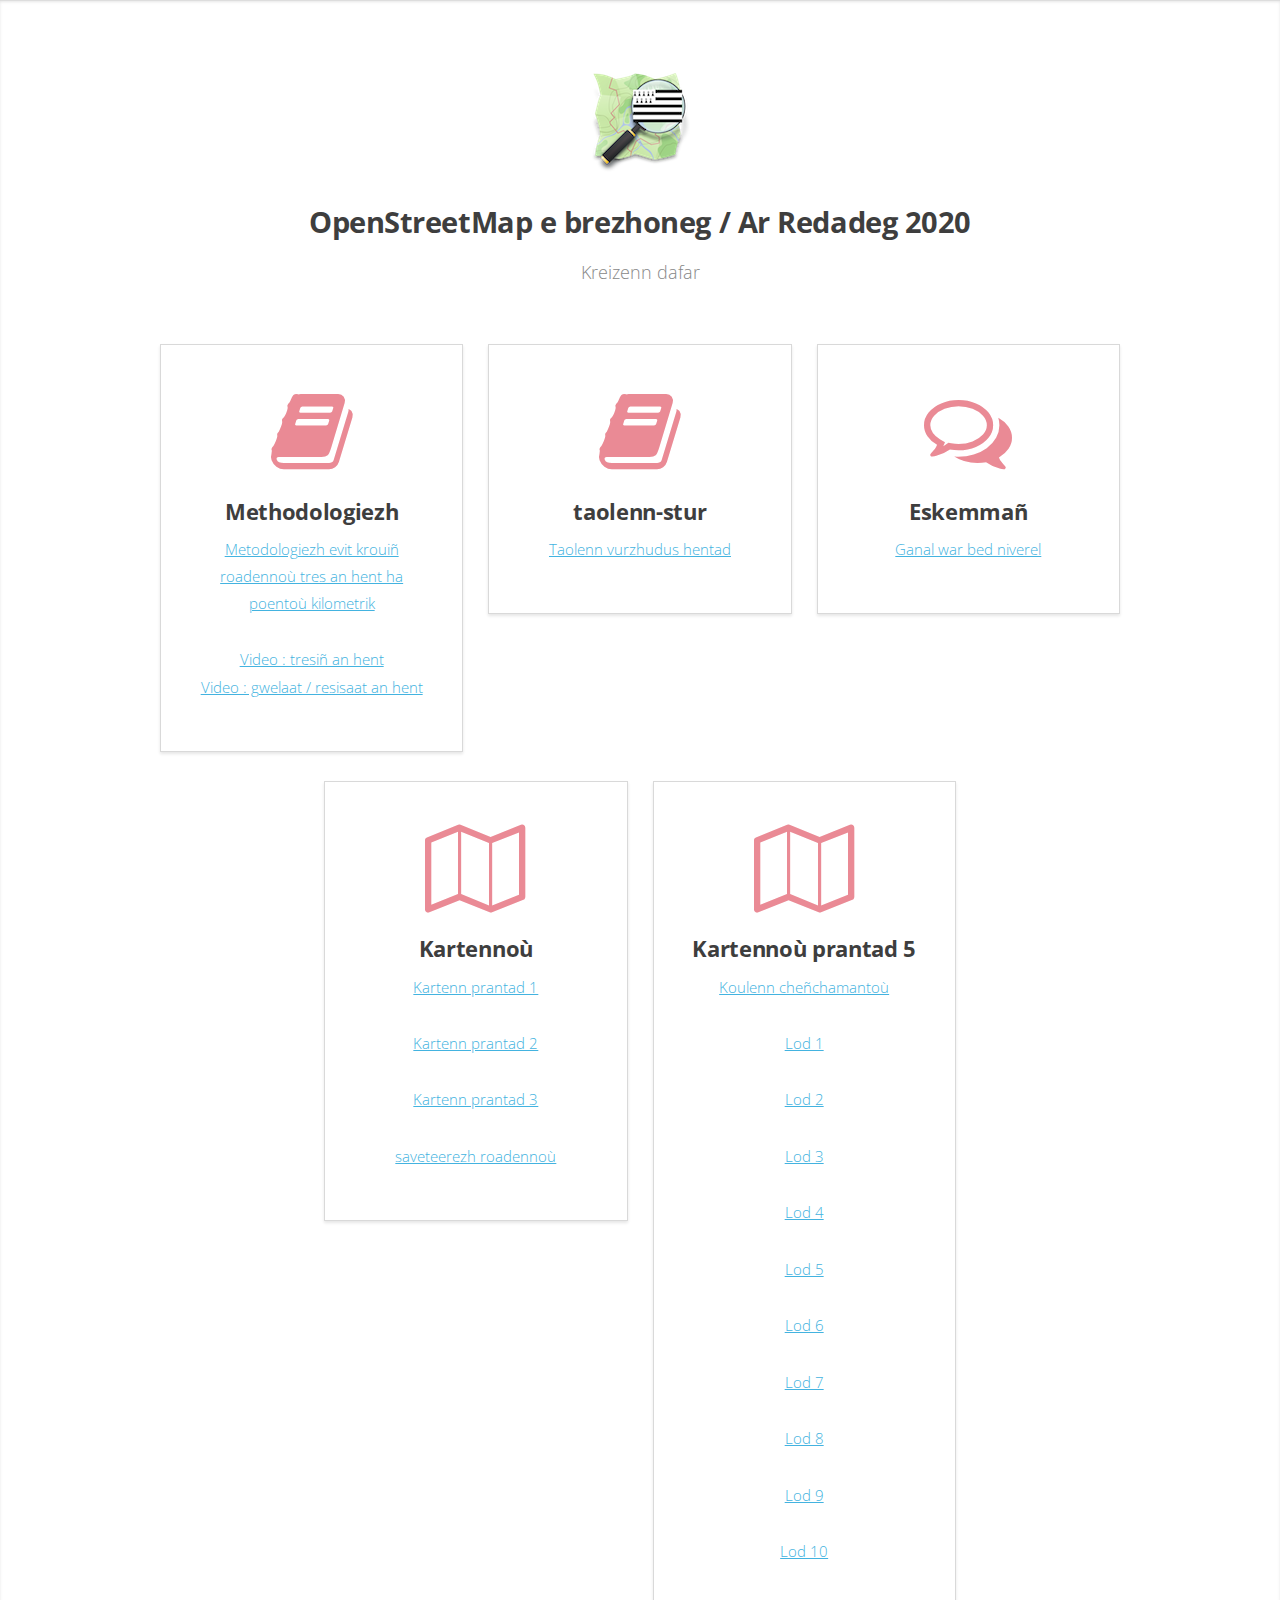
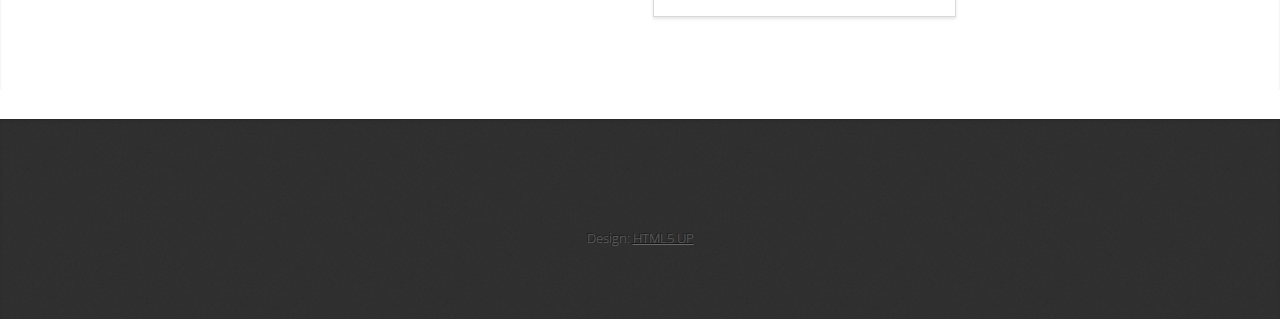
<file: index.html>
<!DOCTYPE HTML>
<!--
Miniport by HTML5 UP
html5up.net | @ajlkn
Free for personal and commercial use under the CCA 3.0 license (html5up.net/license)
-->
<html>
<head>
    <title>OpenStreetMap e brezhoneg / Ar Redadeg 2020</title>
    <meta charset="utf-8" />
    <meta name="viewport" content="width=device-width, initial-scale=1, user-scalable=no" />
    <link rel="stylesheet" href="assets/css/main.css" />
</head>
<body class="is-preload">


    <!-- Accueil -->
    <article id="work" class="wrapper style1">
        <div class="container">
            <header>
                <img src="osm_bzh.png" alt="" />
                <p>&nbsp;</p>
                <h2>OpenStreetMap e brezhoneg / Ar Redadeg 2020</h2>
                <p>Kreizenn dafar</p>
            </header>


            <div class="row aln-center">
                
                <!-- méthodologie -->
                <div class="col-4 col-6-medium col-12-small">
                    <section class="box style1">
                        <span class="icon featured fa-book"></span>
                        <h3><a href="#">Methodologiezh</a></h3>
                        <p><a href="https://docs.google.com/document/d/1AWt12vUws5HOUwyQ5ZubH7JzEog3BiN5kIf53_rAoME/" target="_blank">Metodologiezh evit krouiñ roadennoù tres an hent ha poentoù kilometrik</a></p>
                        <p>
                            <a href="videos/tuto01_v1.mp4" target="_blank">Video : tresiñ an hent</a><br />
                            <a href="videos/tuto02_v1.mp4" target="_blank">Video : gwelaat / resisaat an hent</a>
                        </p>
                    </section>
                </div>

                <!-- tableur de référence -->
                <div class="col-4 col-6-medium col-12-small">
                    <section class="box style1">
                        <span class="icon featured fa-book"></span>
                        <h3><a href="#">taolenn-stur</a></h3>
                        <p><a href="https://docs.google.com/spreadsheets/d/1VRYi3_Zgg2GIzXl9EjJzPKdTKm4-62MIscKaB2xcc2M/" target="_blank">Taolenn vurzhudus hentad</a></p>
                    </section>
                </div>

                <div class="col-4 col-6-medium col-12-small">
                    <section class="box style1">
                        <span class="icon featured fa-comments-o"></span>
                        <h3><a href="#thematiques">Eskemmañ</a></h3>
                        <p><a href="http://bodad.bedniverel.bzh/" target="_blank">Ganal war bed niverel</a></p>
                    </section>
                </div>
            </div>

            <!-- 2e ligne -->
            <p></p>

            <div class="row aln-center">

                <!-- cartes -->
                <div class="col-4 col-6-medium col-12-small">
                    <section class="box style1">
                        <span class="icon featured featured fa-map-o"></span>
                        <h3><a href="#">Kartennoù</a></h3>
                        <p><a href="http://umap.openstreetmap.fr/fr/map/ar_redadeg_2020_labour_274091" target="_blank">Kartenn  prantad 1</a></p>
                        <p><a href="http://umap.openstreetmap.fr/fr/map/ar_redadeg_2020_phase_2_309120" target="_blank">Kartenn  prantad 2</a></p>
                        <p><a href="http://umap.openstreetmap.fr/fr/map/ar_redadeg_2020_phase_3_367957#" target="_blank">Kartenn  prantad 3</a></p>
                        <p><a href="http://ar-redadeg.openstreetmap.bzh/scripts/backup/" target="_blank">saveteerezh roadennoù</a></p>
                    </section>
                </div>

                <!-- cartes phase 5 gestion manuelle -->
                <div class="col-4 col-6-medium col-12-small">
                    <section class="box style1">
                        <span class="icon featured featured fa-map-o"></span>
                        <h3><a href="#">Kartennoù prantad 5</a></h3>
                        <p><a href="https://docs.google.com/spreadsheets/d/1jIl3-xP6AzMf9D5yZfK3VVdRSTQLlYmg/edit#gid=1436832840" target="_blank">Koulenn cheñchamantoù</a></p>
                        <p></p>
                        <p><a href="http://umap.openstreetmap.fr/fr/map/ar_redadeg_2020_phase_5_secteur_1_376365" target="_blank">Lod 1</a></p>
                        <p><a href="http://umap.openstreetmap.fr/fr/map/ar_redadeg_2020_phase_5_secteur_2_376419" target="_blank">Lod 2</a></p>
                        <p><a href="http://umap.openstreetmap.fr/fr/map/ar_redadeg_2020_phase_5_secteur_3_376424" target="_blank">Lod 3</a></p>
                        <p><a href="http://umap.openstreetmap.fr/fr/map/ar_redadeg_2020_phase_5_secteur_4_376425" target="_blank">Lod 4</a></p>
                        <p><a href="http://umap.openstreetmap.fr/fr/map/ar_redadeg_2020_phase_5_secteur_5_376426" target="_blank">Lod 5</a></p>
                        <p><a href="http://umap.openstreetmap.fr/fr/map/ar_redadeg_2020_phase_5_secteur_6_376427" target="_blank">Lod 6</a></p>
                        <p><a href="http://umap.openstreetmap.fr/fr/map/ar_redadeg_2020_phase_5_secteur_7_376428" target="_blank">Lod 7</a></p>
                        <p><a href="http://umap.openstreetmap.fr/fr/map/ar_redadeg_2020_phase_5_secteur_8_376429" target="_blank">Lod 8</a></p>
                        <p><a href="http://umap.openstreetmap.fr/fr/map/ar_redadeg_2020_phase_5_secteur_9_376430" target="_blank">Lod 9</a></p>
                        <p><a href="http://umap.openstreetmap.fr/fr/map/ar_redadeg_2020_phase_5_secteur_10_376431" target="_blank">Lod 10</a></p>
                    </section>
                </div>

            </div>

        </div>
    </article>

    <p></p>


    <!-- Contact -->
    <article id="contact" class="wrapper style4">
        <div class="container medium">
            <footer>
                <ul id="copyright">
                    <li>Design: <a href="http://html5up.net">HTML5 UP</a></li>
                </ul>
            </footer>
        </div>
    </article>

    <!-- Scripts -->
    <script src="assets/js/jquery.min.js"></script>
    <script src="assets/js/jquery.scrolly.min.js"></script>
    <script src="assets/js/browser.min.js"></script>
    <script src="assets/js/breakpoints.min.js"></script>
    <script src="assets/js/util.js"></script>
    <script src="assets/js/main.js"></script>

</body>
</html>
</file>
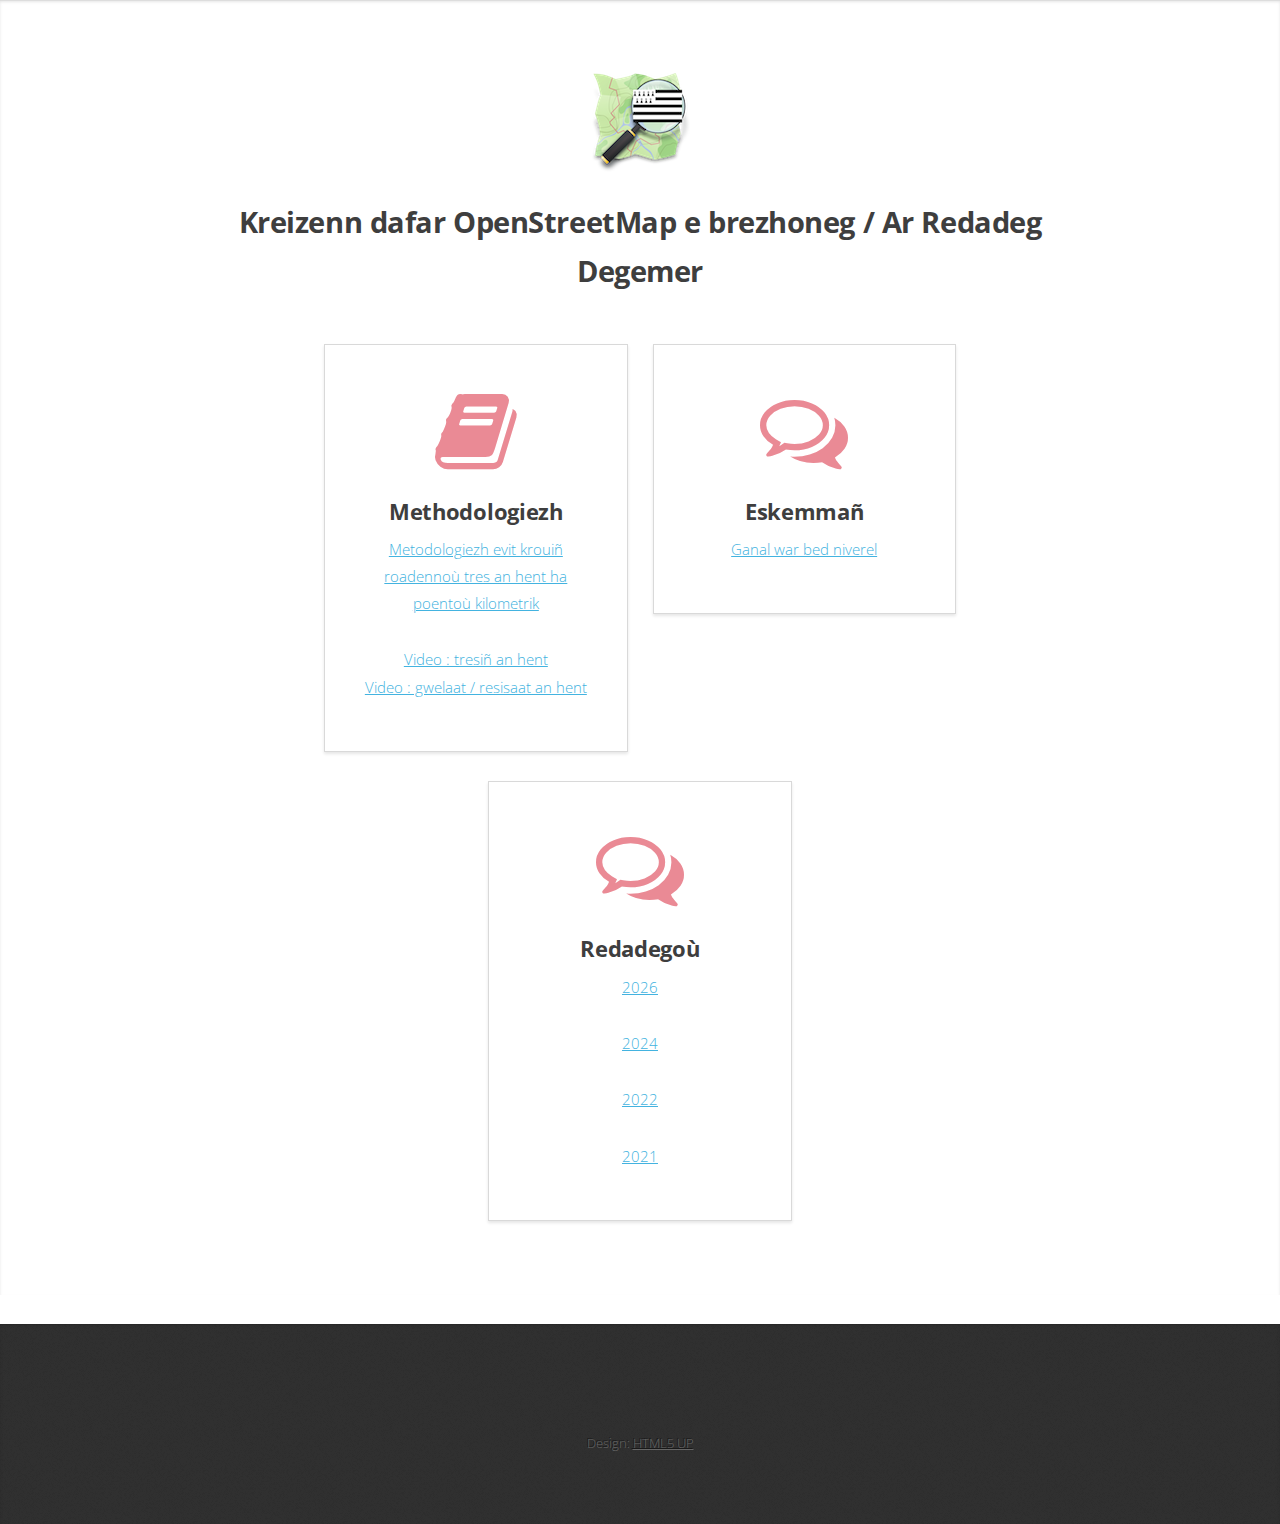
<file: www/index.html>
<!DOCTYPE HTML>
<!--
Miniport by HTML5 UP
html5up.net | @ajlkn
Free for personal and commercial use under the CCA 3.0 license (html5up.net/license)
-->
<html>
<head>
    <title>OpenStreetMap e brezhoneg / Ar Redadeg 2020</title>
    <meta charset="utf-8" />
    <meta name="viewport" content="width=device-width, initial-scale=1, user-scalable=no" />
    <link rel="stylesheet" href="assets/css/main.css" />
</head>
<body class="is-preload">


    <!-- Accueil -->
    <article id="work" class="wrapper style1">
        <div class="container">
            <header>
                <img src="osm_bzh.png" alt="" />
                <p>&nbsp;</p>
                <h2>Kreizenn dafar OpenStreetMap e brezhoneg / Ar Redadeg</h2>
                <h2>Degemer</h3>
            </header>


            <div class="row aln-center">
                
                <!-- méthodologie -->
                <div class="col-4 col-6-medium col-12-small">
                    <section class="box style1">
                        <span class="icon featured fa-book"></span>
                        <h3><a href="#">Methodologiezh</a></h3>
                        <p><a href="https://docs.google.com/document/d/1AWt12vUws5HOUwyQ5ZubH7JzEog3BiN5kIf53_rAoME/" target="_blank">Metodologiezh evit krouiñ roadennoù tres an hent ha poentoù kilometrik</a></p>
                        <p>
                            <a href="videos/tuto01_v1.mp4" target="_blank">Video : tresiñ an hent</a><br />
                            <a href="videos/tuto02_v1.mp4" target="_blank">Video : gwelaat / resisaat an hent</a>
                        </p>
                    </section>
                </div>
                

                <div class="col-4 col-6-medium col-12-small">
                    <section class="box style1">
                        <span class="icon featured fa-comments-o"></span>
                        <h3><a href="#thematiques">Eskemmañ</a></h3>
                        <p><a href="http://bodad.bedniverel.bzh/" target="_blank">Ganal war bed niverel</a></p>
                    </section>
                </div>
            </div>

            <!-- 2e ligne -->
            <p></p>

            <div class="row aln-center">

                <!-- liens vers les pages des éditions -->
                <div class="col-4 col-6-medium col-12-small">
                    <section class="box style1">
                        <span class="icon featured fa-comments-o"></span>
                        <h3><a href="#redadegou">Redadegoù</a></h3>
                        <p><a href="2026.html">2026</a></p>
                        <p><a href="2024.html">2024</a></p>
                        <p><a href="2022.html">2022</a></p>
                        <p><a href="2021.html">2021</a></p>
                    </section>
                </div>

            </div>

        </div>
    </article>

    <p></p>


    <!-- Contact -->
    <article id="contact" class="wrapper style4">
        <div class="container medium">
            <footer>
                <ul id="copyright">
                    <li>Design: <a href="http://html5up.net">HTML5 UP</a></li>
                </ul>
            </footer>
        </div>
    </article>

    <!-- Scripts -->
    <script src="assets/js/jquery.min.js"></script>
    <script src="assets/js/jquery.scrolly.min.js"></script>
    <script src="assets/js/browser.min.js"></script>
    <script src="assets/js/breakpoints.min.js"></script>
    <script src="assets/js/util.js"></script>
    <script src="assets/js/main.js"></script>

</body>
</html>
</file>
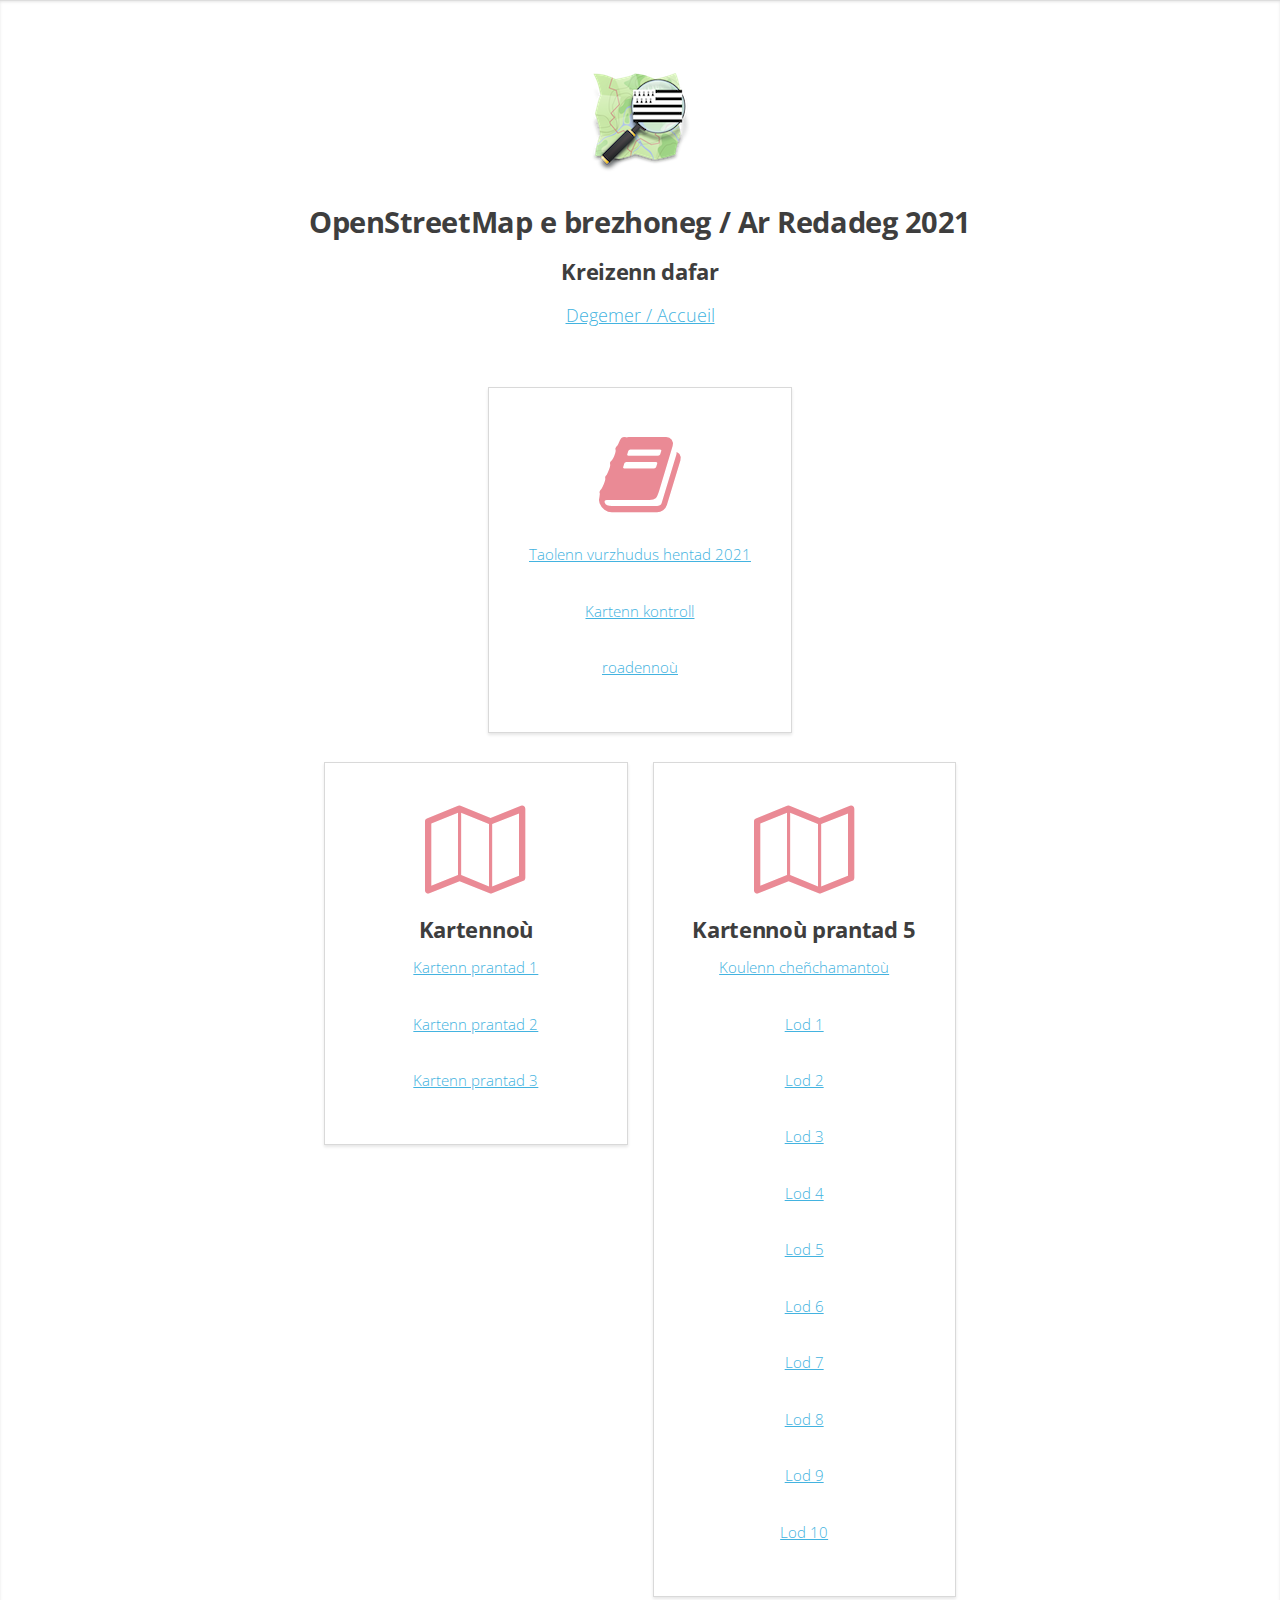
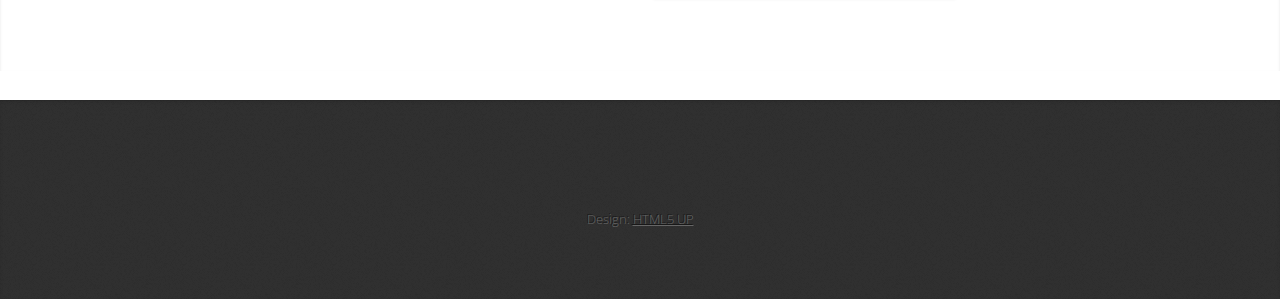
<file: www/2021.html>
<!DOCTYPE HTML>
<!--
Miniport by HTML5 UP
html5up.net | @ajlkn
Free for personal and commercial use under the CCA 3.0 license (html5up.net/license)
-->
<html>
<head>
    <title>OpenStreetMap e brezhoneg / Ar Redadeg 2021</title>
    <meta charset="utf-8" />
    <meta name="viewport" content="width=device-width, initial-scale=1, user-scalable=no" />
    <link rel="stylesheet" href="assets/css/main.css" />
</head>
<body class="is-preload">


    <!-- Accueil -->
    <article id="work" class="wrapper style1">
        <div class="container">
            <header>
                <img src="osm_bzh.png" alt="" />
                <p>&nbsp;</p>
                <h2>OpenStreetMap e brezhoneg / Ar Redadeg 2021</h2>
                <h3>Kreizenn dafar</h3>
                <p><a href='index.html'>Degemer / Accueil</a></p>
            </header>

            <div class="row aln-center">
                <div class="col-4 col-6-medium col-12-small">
                    <section class="box style1">
                        <span class="icon featured fa-book"></span>
                        <p><a href="https://docs.google.com/spreadsheets/d/1VRYi3_Zgg2GIzXl9EjJzPKdTKm4-62MIscKaB2xcc2M/" target="_blank">Taolenn vurzhudus hentad 2021</a></p>
                        <p><a href="/mviewer/?config=apps/ar-redadeg-2021" target="_blank">Kartenn kontroll</a></p>
                        <p><a href="https://ar-redadeg.openstreetmap.bzh/2021/" target="_blank">roadennoù</a></p>
                    </section>
                </div>
            </div>

            <p></p>

            <div class="row aln-center">

                <!-- cartes -->
                <div class="col-4 col-6-medium col-12-small">
                    <section class="box style1">
                        <span class="icon featured featured fa-map-o"></span>
                        <h3><a href="#">Kartennoù</a></h3>
                        <p><a href="http://umap.openstreetmap.fr/fr/map/ar_redadeg_2020_labour_274091" target="_blank">Kartenn  prantad 1</a></p>
                        <p><a href="http://umap.openstreetmap.fr/fr/map/ar_redadeg_2020_phase_2_309120" target="_blank">Kartenn  prantad 2</a></p>
                        <p><a href="http://umap.openstreetmap.fr/fr/map/ar_redadeg_2020_phase_3_367957#" target="_blank">Kartenn  prantad 3</a></p>
                    </section>
                </div>

                <!-- cartes phase 5 gestion manuelle -->
                <div class="col-4 col-6-medium col-12-small">
                    <section class="box style1">
                        <span class="icon featured featured fa-map-o"></span>
                        <h3><a href="#">Kartennoù prantad 5</a></h3>
                        <p><a href="https://docs.google.com/spreadsheets/d/1jIl3-xP6AzMf9D5yZfK3VVdRSTQLlYmg/edit#gid=1436832840" target="_blank">Koulenn cheñchamantoù</a></p>
                        <p></p>
                        <p><a href="http://umap.openstreetmap.fr/fr/map/ar_redadeg_2020_phase_5_secteur_1_376365" target="_blank">Lod 1</a></p>
                        <p><a href="http://umap.openstreetmap.fr/fr/map/ar_redadeg_2020_phase_5_secteur_2_376419" target="_blank">Lod 2</a></p>
                        <p><a href="http://umap.openstreetmap.fr/fr/map/ar_redadeg_2020_phase_5_secteur_3_376424" target="_blank">Lod 3</a></p>
                        <p><a href="http://umap.openstreetmap.fr/fr/map/ar_redadeg_2020_phase_5_secteur_4_376425" target="_blank">Lod 4</a></p>
                        <p><a href="http://umap.openstreetmap.fr/fr/map/ar_redadeg_2020_phase_5_secteur_5_376426" target="_blank">Lod 5</a></p>
                        <p><a href="http://umap.openstreetmap.fr/fr/map/ar_redadeg_2020_phase_5_secteur_6_376427" target="_blank">Lod 6</a></p>
                        <p><a href="http://umap.openstreetmap.fr/fr/map/ar_redadeg_2020_phase_5_secteur_7_376428" target="_blank">Lod 7</a></p>
                        <p><a href="http://umap.openstreetmap.fr/fr/map/ar_redadeg_2020_phase_5_secteur_8_376429" target="_blank">Lod 8</a></p>
                        <p><a href="http://umap.openstreetmap.fr/fr/map/ar_redadeg_2020_phase_5_secteur_9_376430" target="_blank">Lod 9</a></p>
                        <p><a href="http://umap.openstreetmap.fr/fr/map/ar_redadeg_2020_phase_5_secteur_10_376431" target="_blank">Lod 10</a></p>
                    </section>
                </div>

            </div>
        </div>
    </article>

    <p></p>

    <!-- Contact -->
    <article id="contact" class="wrapper style4">
        <div class="container medium">
            <footer>
                <ul id="copyright">
                    <li>Design: <a href="http://html5up.net">HTML5 UP</a></li>
                </ul>
            </footer>
        </div>
    </article>

    <!-- Scripts -->
    <script src="assets/js/jquery.min.js"></script>
    <script src="assets/js/jquery.scrolly.min.js"></script>
    <script src="assets/js/browser.min.js"></script>
    <script src="assets/js/breakpoints.min.js"></script>
    <script src="assets/js/util.js"></script>
    <script src="assets/js/main.js"></script>

</body>
</html>
</file>
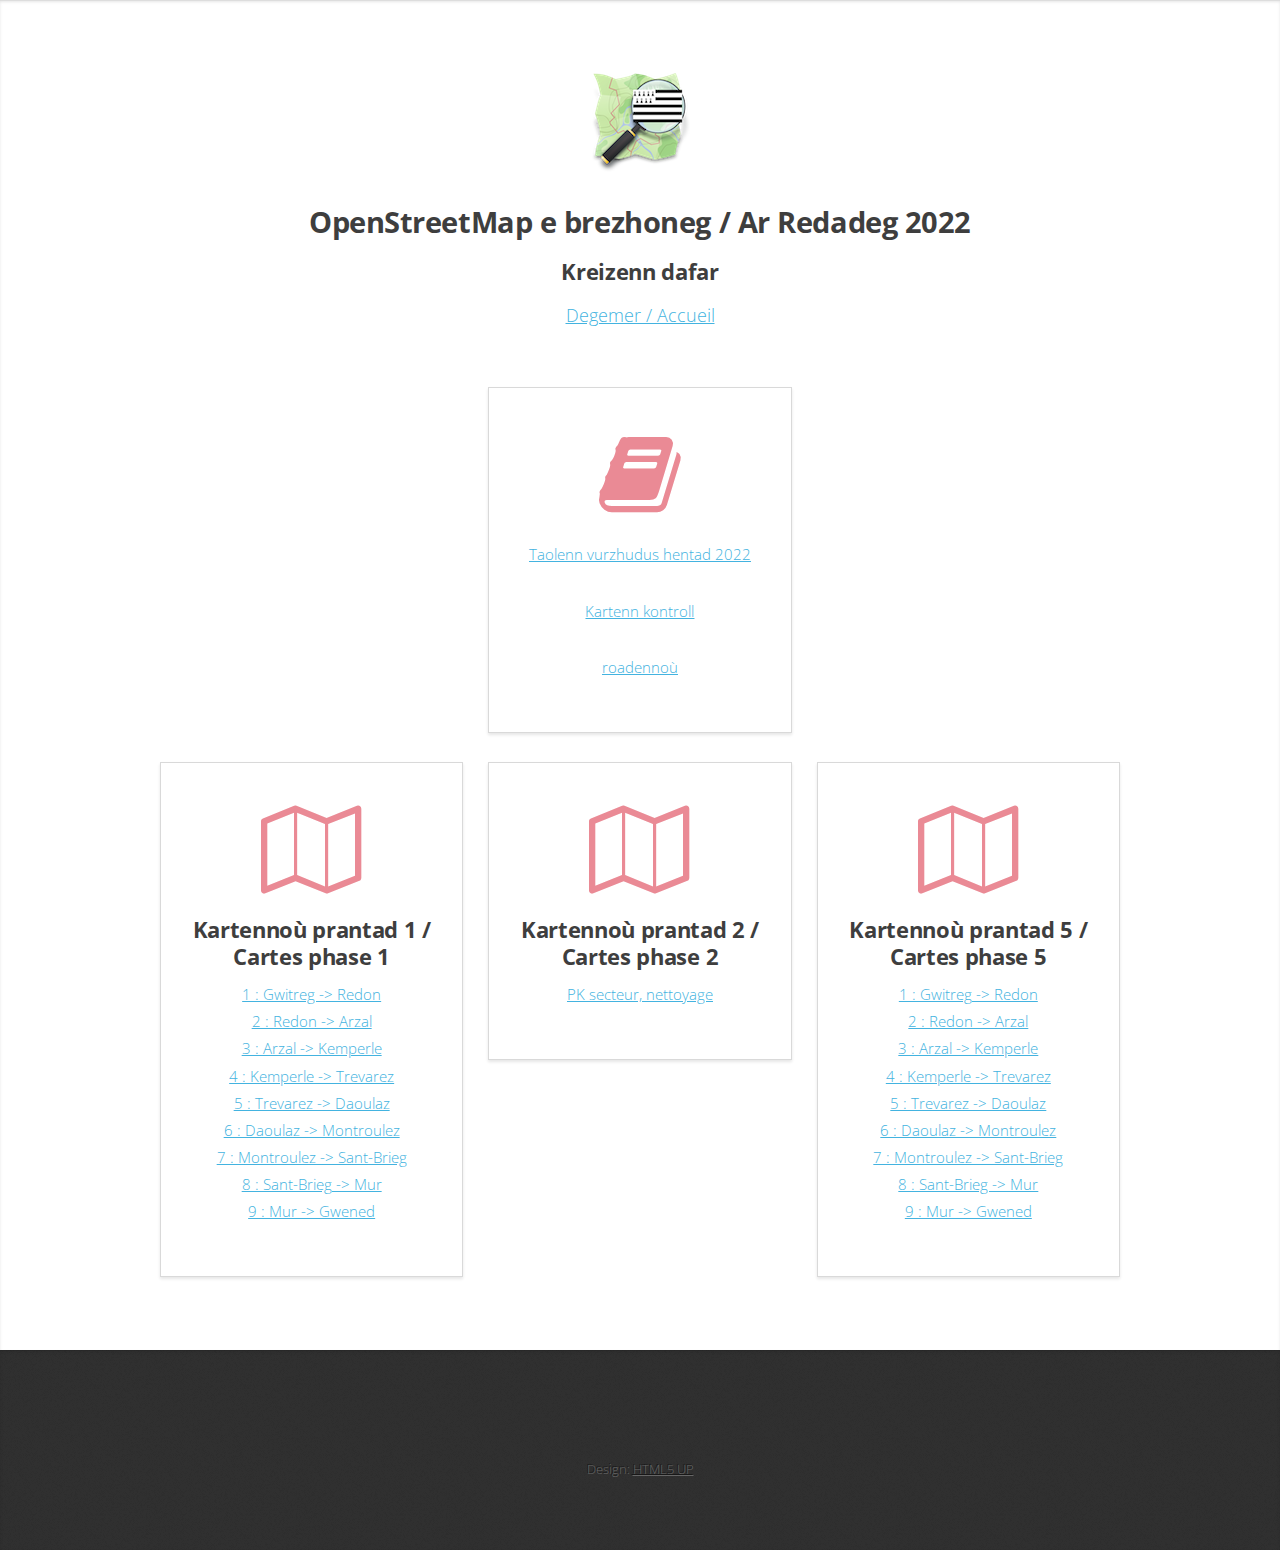
<file: www/2022.html>
<!DOCTYPE HTML>
<!--
Miniport by HTML5 UP
html5up.net | @ajlkn
Free for personal and commercial use under the CCA 3.0 license (html5up.net/license)
-->
<html>
<head>
    <title>OpenStreetMap e brezhoneg / Ar Redadeg 2022</title>
    <meta charset="utf-8" />
    <meta name="viewport" content="width=device-width, initial-scale=1, user-scalable=no" />
    <link rel="stylesheet" href="assets/css/main.css" />
</head>
<body class="is-preload">


    <!-- Accueil -->
    <article id="work" class="wrapper style1">
        
        <div class="container">
            <header>
                <img src="osm_bzh.png" alt="" />
                <p>&nbsp;</p>
                <h2>OpenStreetMap e brezhoneg / Ar Redadeg 2022</h2>
                <h3>Kreizenn dafar</h3>
                <p><a href='index.html'>Degemer / Accueil</a></p>
            </header>

            <div class="row aln-center">
                <div class="col-4 col-6-medium col-12-small">
                    <section class="box style1">
                        <span class="icon featured fa-book"></span>
                        <p><a href="https://docs.google.com/spreadsheets/d/1zjhUuq48L3sY-ZeYnb4vGw_tiR6eZ50ZOEQIugLBQsE/edit#gid=1458153048" target="_blank">Taolenn vurzhudus hentad 2022</a></p>
                        <p><a href="/mviewer/?config=apps/ar-redadeg-2022" target="_blank">Kartenn kontroll</a></p>
                        <p><a href="https://ar-redadeg.openstreetmap.bzh/2022/" target="_blank">roadennoù</a></p>
                    </section>
                </div>
            </div>

            <p></p>

            <div class="row aln-center">

                <!-- cartes phase 1 -->
                <div class="col-4 col-6-medium col-12-small">
                    <section class="box style1">
                        <span class="icon featured featured fa-map-o"></span>
                        <h3><a href="#">Kartennoù prantad 1 /<br /> Cartes phase 1</a></h3>
                        <p>
                            <a href="https://umap.openstreetmap.fr/fr/map/arredadeg_2021_phase_1_lod_1_580771" target="_blank">1 : Gwitreg -> Redon</a>
                            <br />
                            <a href="https://umap.openstreetmap.fr/fr/map/arredadeg_2021_phase_1_lod_2_581466" target="_blank">2 : Redon -> Arzal</a>
                            <br />
                            <a href="https://umap.openstreetmap.fr/fr/map/arredadeg_2021_phase_1_lod_3_581617" target="_blank">3 : Arzal -> Kemperle</a>
                            <br />
                            <a href="https://umap.openstreetmap.fr/fr/map/arredadeg_2021_phase_1_lod_4_581618" target="_blank">4 : Kemperle -> Trevarez</a>
                            <br />
                            <a href="https://umap.openstreetmap.fr/fr/map/arredadeg_2021_phase_1_lod_5_581625" target="_blank">5 : Trevarez -> Daoulaz</a>
                            <br />
                            <a href="https://umap.openstreetmap.fr/fr/map/arredadeg_2021_phase_1_lod_6_581629" target="_blank">6 : Daoulaz -> Montroulez</a>
                            <br />
                            <a href="https://umap.openstreetmap.fr/fr/map/arredadeg_2021_phase_1_lod_7_581634" target="_blank">7 : Montroulez -> Sant-Brieg</a>
                            <br />
                            <a href="https://umap.openstreetmap.fr/fr/map/arredadeg_2021_phase_1_lod_8_581637" target="_blank">8 : Sant-Brieg -> Mur</a>
                            <br />
                            <a href="https://umap.openstreetmap.fr/fr/map/arredadeg_2021_phase_1_lod_9_581639" target="_blank">9 : Mur -> Gwened</a>
                            <br />
                        </p>
                    </section>
                </div>

                <!-- cartes phase 2 -->
                <div class="col-4 col-6-medium col-12-small">
                    <section class="box style1">
                        <span class="icon featured featured fa-map-o"></span>
                        <h3><a href="#">Kartennoù prantad 2 /<br /> Cartes phase 2</a></h3>
                        <p>
                            <a href="https://umap.openstreetmap.fr/fr/map/arredadeg_2022_phase_2_658707#" target="_blank">PK secteur, nettoyage</a>
                            <br />
                        </p>
                    </section>
                </div>

                <!-- cartes phase 5 -->
                <div class="col-4 col-6-medium col-12-small">
                    <section class="box style1">
                        <span class="icon featured featured fa-map-o"></span>
                        <h3><a href="#">Kartennoù prantad 5 /<br /> Cartes phase 5</a></h3>
                        <p>
                            <a href="https://umap.openstreetmap.fr/fr/map/arredadeg_2022_prantad_5_lod_1_684432" target="_blank">1 : Gwitreg -> Redon</a>
                            <br />
                            <a href="https://umap.openstreetmap.fr/fr/map/arredadeg_2022_prantad_5_lod_2_685950" target="_blank">2 : Redon -> Arzal</a>
                            <br />
                            <a href="https://umap.openstreetmap.fr/fr/map/arredadeg_2022_prantad_5_lod_3_685952" target="_blank">3 : Arzal -> Kemperle</a>
                            <br />
                            <a href="https://umap.openstreetmap.fr/fr/map/arredadeg_2022_prantad_5_lod_4_685953" target="_blank">4 : Kemperle -> Trevarez</a>
                            <br />
                            <a href="https://umap.openstreetmap.fr/fr/map/arredadeg_2022_prantad_5_lod_5_685956" target="_blank">5 : Trevarez -> Daoulaz</a>
                            <br />
                            <a href="https://umap.openstreetmap.fr/fr/map/arredadeg_2022_prantad_5_lod_6_685957" target="_blank">6 : Daoulaz -> Montroulez</a>
                            <br />
                            <a href="https://umap.openstreetmap.fr/fr/map/arredadeg_2022_prantad_5_lod_7_685958" target="_blank">7 : Montroulez -> Sant-Brieg</a>
                            <br />
                            <a href="https://umap.openstreetmap.fr/fr/map/arredadeg_2022_prantad_5_lod_8_685959" target="_blank">8 : Sant-Brieg -> Mur</a>
                            <br />
                            <a href="https://umap.openstreetmap.fr/fr/map/arredadeg_2022_prantad_5_lod_9_685960" target="_blank">9 : Mur -> Gwened</a>
                            <br />
                        </p>
                    </section>
                </div>


            </div>
        </div>

    </article>




    <!-- Contact -->
    <article id="contact" class="wrapper style4">
        <div class="container medium">
            <footer>
                <ul id="copyright">
                    <li>Design: <a href="http://html5up.net">HTML5 UP</a></li>
                </ul>
            </footer>
        </div>
    </article>

    <!-- Scripts -->
    <script src="assets/js/jquery.min.js"></script>
    <script src="assets/js/jquery.scrolly.min.js"></script>
    <script src="assets/js/browser.min.js"></script>
    <script src="assets/js/breakpoints.min.js"></script>
    <script src="assets/js/util.js"></script>
    <script src="assets/js/main.js"></script>

</body>
</html>
</file>
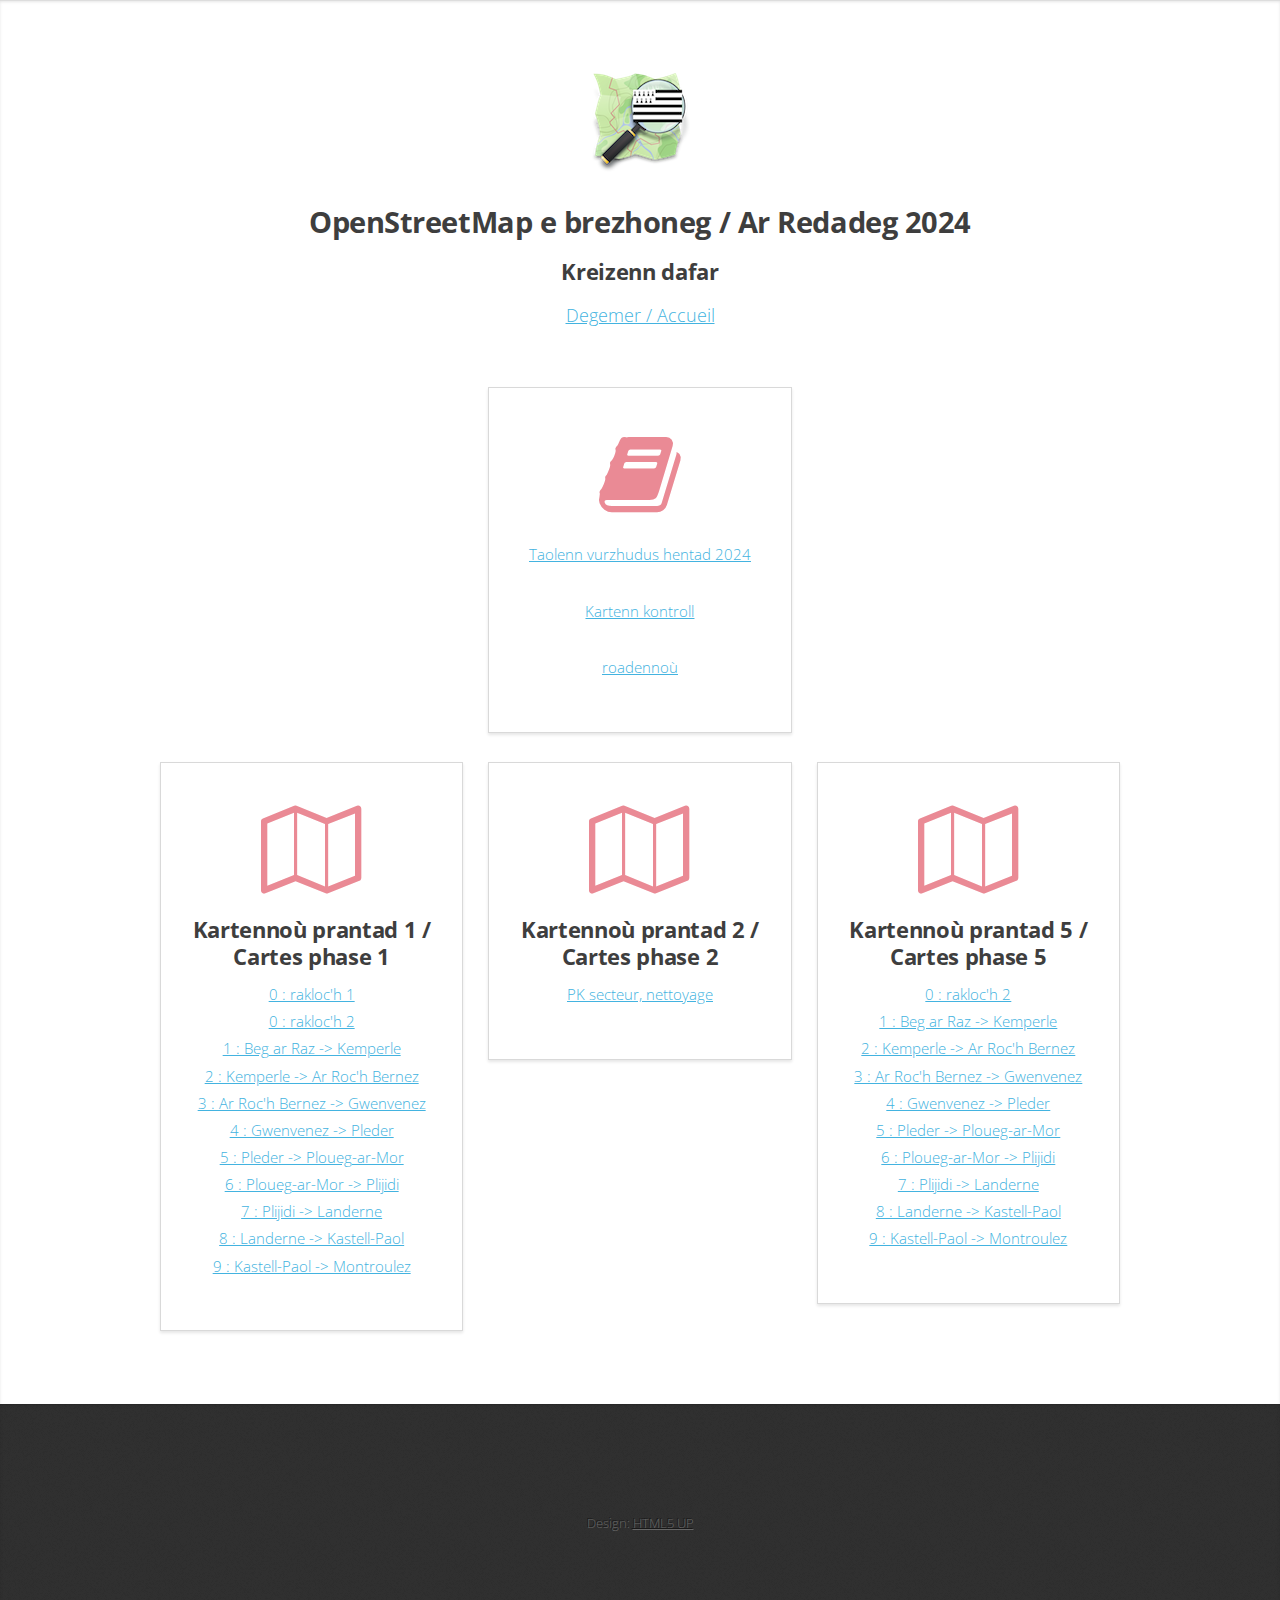
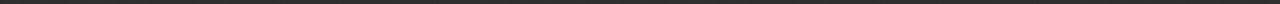
<file: www/2024.html>
<!DOCTYPE HTML>
<!--
Miniport by HTML5 UP
html5up.net | @ajlkn
Free for personal and commercial use under the CCA 3.0 license (html5up.net/license)
-->
<html>
<head>
    <title>OpenStreetMap e brezhoneg / Ar Redadeg 2024</title>
    <meta charset="utf-8" />
    <meta name="viewport" content="width=device-width, initial-scale=1, user-scalable=no" />
    <link rel="stylesheet" href="assets/css/main.css" />
</head>
<body class="is-preload">


    <!-- Accueil -->
    <article id="work" class="wrapper style1">
        
        <div class="container">
            <header>
                <img src="osm_bzh.png" alt="" />
                <p>&nbsp;</p>
                <h2>OpenStreetMap e brezhoneg / Ar Redadeg 2024</h2>
                <h3>Kreizenn dafar</h3>
                <p><a href='index.html'>Degemer / Accueil</a></p>
            </header>

            <div class="row aln-center">
                <div class="col-4 col-6-medium col-12-small">
                    <section class="box style1">
                        <span class="icon featured fa-book"></span>
                        <p><a href="https://ar-redadeg-cloud.kaz.bzh/apps/files/?dir=/3.%20SKIPAILHO%C3%99%20-%20Equipes%20locales/1%20-%20KENURZHIA%C3%91%20-%20Coordination&fileid=7666" target="_blank">Taolenn vurzhudus hentad 2024</a></p>
                        <p><a href="/mviewer/?config=apps/ar-redadeg-2024" target="_blank">Kartenn kontroll</a></p>
                        <p><a href="https://ar-redadeg.openstreetmap.bzh/2024/" target="_blank">roadennoù</a></p>
                    </section>
                </div>
            </div>

            <p></p>

            <div class="row aln-center">

                <!-- cartes phase 1 -->
                <div class="col-4 col-6-medium col-12-small">
                    <section class="box style1">
                        <span class="icon featured featured fa-map-o"></span>
                        <h3><a href="#">Kartennoù prantad 1 /<br /> Cartes phase 1</a></h3>
                        <p>
                            <a href="http://umap.openstreetmap.fr/fr/map/arredadeg_2024_00_01_938347" target="_blank">0 : rakloc'h 1</a>
                            <br />
                            <a href="http://umap.openstreetmap.fr/fr/map/arredadeg_2024_00_02_938544" target="_blank">0 : rakloc'h 2</a>
                            <br />
                            <a href="https://umap.openstreetmap.fr/fr/map/arredadeg_2024_01_01_876465" target="_blank">1 : Beg ar Raz -> Kemperle</a>
                            <br />
                            <a href="https://umap.openstreetmap.fr/fr/map/arredadeg_2024_01_02_876466" target="_blank">2 : Kemperle -> Ar Roc'h Bernez</a>
                            <br />
                            <a href="https://umap.openstreetmap.fr/fr/map/arredadeg_2024_01_03_876467" target="_blank">3 : Ar Roc'h Bernez -> Gwenvenez</a>
                            <br />
                            <a href="https://umap.openstreetmap.fr/fr/map/arredadeg_2024_01_04_876468" target="_blank">4 : Gwenvenez -> Pleder</a>
                            <br />
                            <a href="https://umap.openstreetmap.fr/fr/map/arredadeg_2024_01_05_876470" target="_blank">5 : Pleder -> Ploueg-ar-Mor</a>
                            <br />
                            <a href="https://umap.openstreetmap.fr/fr/map/arredadeg_2024_01_06_876471" target="_blank">6 : Ploueg-ar-Mor -> Plijidi</a>
                            <br />
                            <a href="https://umap.openstreetmap.fr/fr/map/arredadeg_2024_01_07_876472" target="_blank">7 : Plijidi -> Landerne</a>
                            <br />
                            <a href="https://umap.openstreetmap.fr/fr/map/arredadeg_2024_01_08_876473" target="_blank">8 : Landerne -> Kastell-Paol</a>
                            <br />
                            <a href="https://umap.openstreetmap.fr/fr/map/arredadeg_2024_01_09_876474" target="_blank">9 : Kastell-Paol -> Montroulez</a>
                            <br />
                        </p>
                    </section>
                </div>

                <!-- cartes phase 2 -->
                <div class="col-4 col-6-medium col-12-small">
                    <section class="box style1">
                        <span class="icon featured featured fa-map-o"></span>
                        <h3><a href="#">Kartennoù prantad 2 /<br /> Cartes phase 2</a></h3>
                        <p>
                            <a href="https://umap.openstreetmap.fr/fr/map/arredadeg_2024_02_876476#" target="_blank">PK secteur, nettoyage</a>
                            <br />
                        </p>
                    </section>
                </div>

                <!-- cartes phase 5 -->
                <div class="col-4 col-6-medium col-12-small">
                    <section class="box style1">
                        <span class="icon featured featured fa-map-o"></span>
                        <h3><a href="#">Kartennoù prantad 5 /<br /> Cartes phase 5</a></h3>
                        <p>
                            <a href="http://umap.openstreetmap.fr/fr/map/arredadeg_2024_05_010_956167" target="_blank">0 : rakloc'h 2</a>
                            <br />
                            <a href="https://umap.openstreetmap.fr/fr/map/arredadeg_2024_05_01_956128" target="_blank">1 : Beg ar Raz -> Kemperle</a>
                            <br />
                            <a href="https://umap.openstreetmap.fr/fr/map/arredadeg_2024_05_02_956156" target="_blank">2 : Kemperle -> Ar Roc'h Bernez</a>
                            <br />
                            <a href="https://umap.openstreetmap.fr/fr/map/arredadeg_2024_05_03_956157" target="_blank">3 : Ar Roc'h Bernez -> Gwenvenez</a>
                            <br />
                            <a href="https://umap.openstreetmap.fr/fr/map/arredadeg_2024_05_04_956159" target="_blank">4 : Gwenvenez -> Pleder</a>
                            <br />
                            <a href="https://umap.openstreetmap.fr/fr/map/arredadeg_2024_05_05_956160" target="_blank">5 : Pleder -> Ploueg-ar-Mor</a>
                            <br />
                            <a href="https://umap.openstreetmap.fr/fr/map/arredadeg_2024_05_06_956161" target="_blank">6 : Ploueg-ar-Mor -> Plijidi</a>
                            <br />
                            <a href="https://umap.openstreetmap.fr/fr/map/arredadeg_2024_05_07_956163" target="_blank">7 : Plijidi -> Landerne</a>
                            <br />
                            <a href="https://umap.openstreetmap.fr/fr/map/arredadeg_2024_05_08_956164" target="_blank">8 : Landerne -> Kastell-Paol</a>
                            <br />
                            <a href="https://umap.openstreetmap.fr/fr/map/arredadeg_2024_05_09_956166" target="_blank">9 : Kastell-Paol -> Montroulez</a>
                            <br />
                        </p>
                    </section>
                </div>


            </div>
        </div>

    </article>




    <!-- Contact -->
    <article id="contact" class="wrapper style4">
        <div class="container medium">
            <footer>
                <ul id="copyright">
                    <li>Design: <a href="http://html5up.net">HTML5 UP</a></li>
                </ul>
            </footer>
        </div>
    </article>

    <!-- Scripts -->
    <script src="assets/js/jquery.min.js"></script>
    <script src="assets/js/jquery.scrolly.min.js"></script>
    <script src="assets/js/browser.min.js"></script>
    <script src="assets/js/breakpoints.min.js"></script>
    <script src="assets/js/util.js"></script>
    <script src="assets/js/main.js"></script>

</body>
</html>
</file>
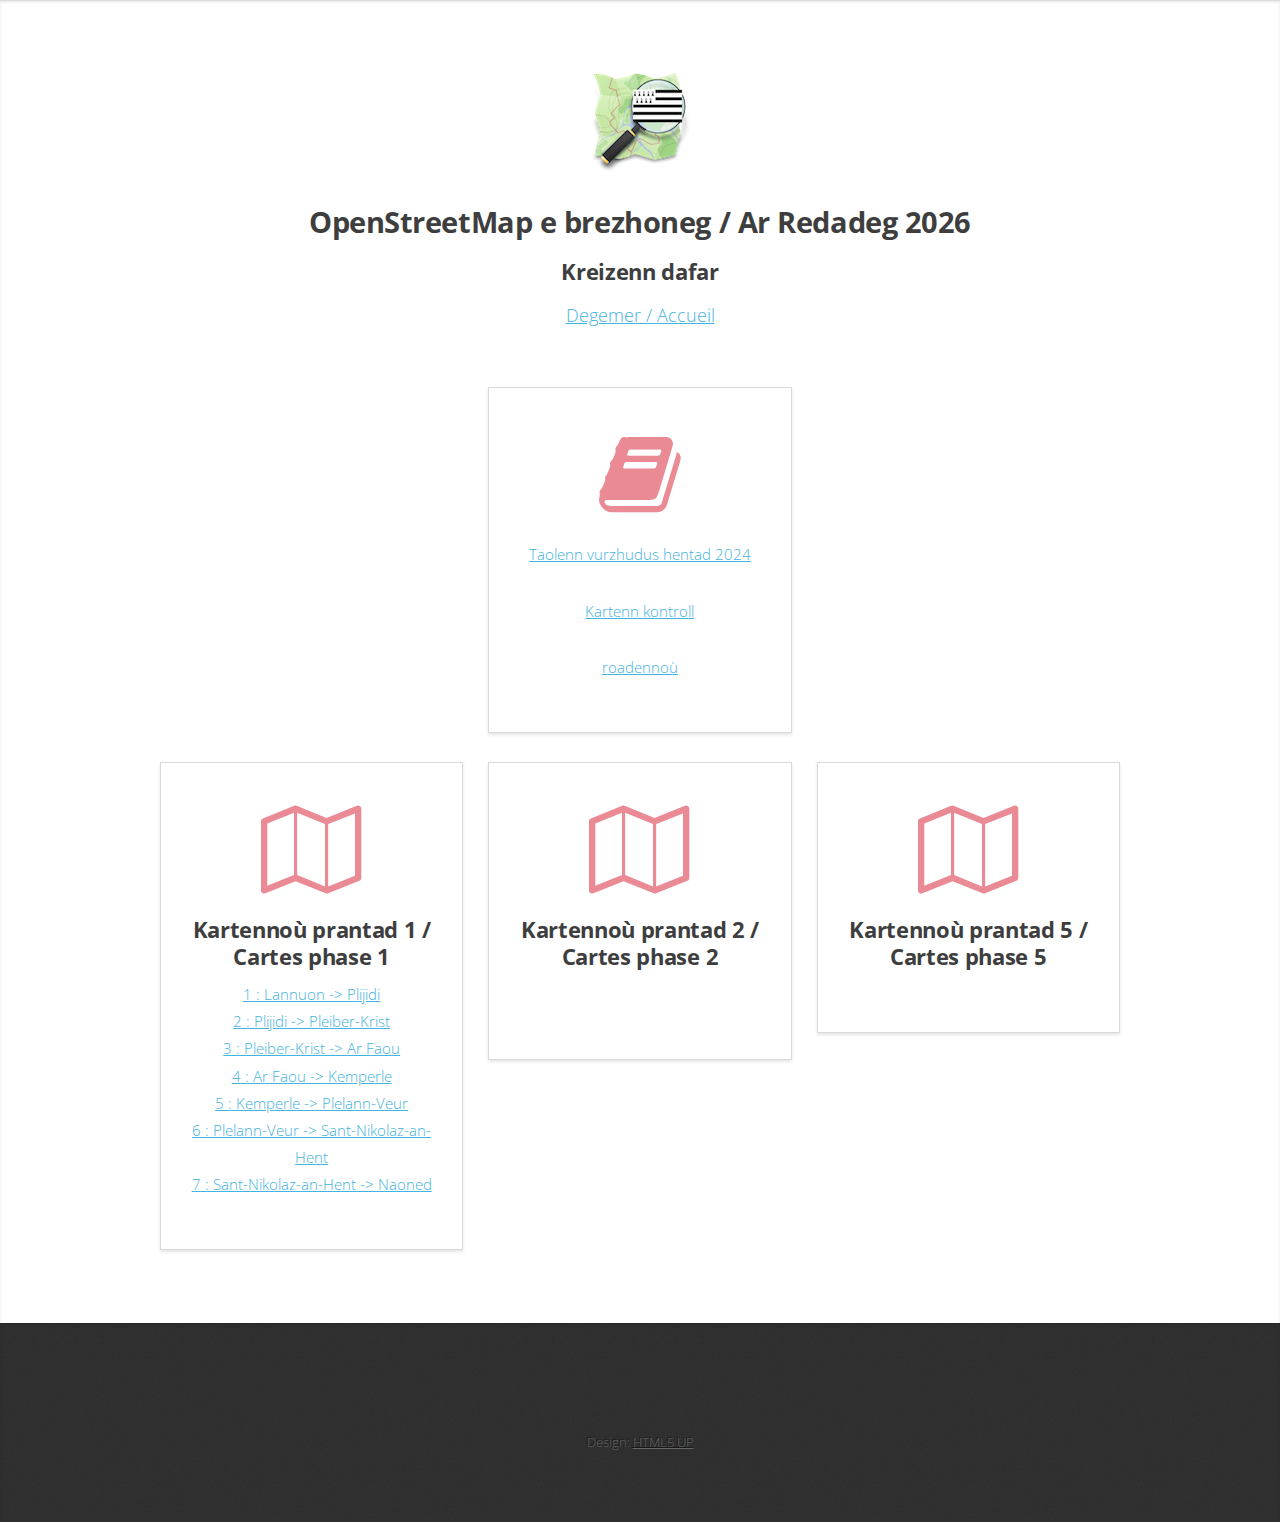
<file: www/2026.html>
<!DOCTYPE HTML>
<!--
Miniport by HTML5 UP
html5up.net | @ajlkn
Free for personal and commercial use under the CCA 3.0 license (html5up.net/license)
-->
<html>
<head>
    <title>OpenStreetMap e brezhoneg / Ar Redadeg 2026</title>
    <meta charset="utf-8" />
    <meta name="viewport" content="width=device-width, initial-scale=1, user-scalable=no" />
    <link rel="stylesheet" href="assets/css/main.css" />
</head>
<body class="is-preload">


    <!-- Accueil -->
    <article id="work" class="wrapper style1">
        
        <div class="container">
            <header>
                <img src="osm_bzh.png" alt="" />
                <p>&nbsp;</p>
                <h2>OpenStreetMap e brezhoneg / Ar Redadeg 2026</h2>
                <h3>Kreizenn dafar</h3>
                <p><a href='index.html'>Degemer / Accueil</a></p>
            </header>

            <div class="row aln-center">
                <div class="col-4 col-6-medium col-12-small">
                    <section class="box style1">
                        <span class="icon featured fa-book"></span>
                        <p><a href="https://ar-redadeg-cloud.kaz.bzh/apps/files/?dir=/3.%20SKIPAILHO%C3%99%20-%20Equipes%20locales/1%20-%20KENURZHIA%C3%91%20-%20Coordination&fileid=7666" target="_blank">Taolenn vurzhudus hentad 2024</a></p>
                        <p><a href="/mviewer/?config=apps/ar-redadeg-2026" target="_blank">Kartenn kontroll</a></p>
                        <p><a href="https://ar-redadeg.openstreetmap.bzh/2026/" target="_blank">roadennoù</a></p>
                    </section>
                </div>
            </div>

            <p></p>

            <div class="row aln-center">

                <!-- cartes phase 1 -->
                <div class="col-4 col-6-medium col-12-small">
                    <section class="box style1">
                        <span class="icon featured featured fa-map-o"></span>
                        <h3><a href="#">Kartennoù prantad 1 /<br /> Cartes phase 1</a></h3>
                        <p>
                            <a href="https://umap.openstreetmap.fr/fr/map/arredadeg_2026_01_01_1183711" target="_blank">1 : Lannuon -> Plijidi</a>
                            <br />
                            <a href="https://umap.openstreetmap.fr/fr/map/arredadeg_2026_01_02_1183714" target="_blank">2 : Plijidi -> Pleiber-Krist</a>
                            <br />
                            <a href="https://umap.openstreetmap.fr/fr/map/arredadeg_2026_01_03_1183716" target="_blank">3 : Pleiber-Krist -> Ar Faou</a>
                            <br />
                            <a href="https://umap.openstreetmap.fr/fr/map/arredadeg_2026_01_04_1183718" target="_blank">4 : Ar Faou -> Kemperle</a>
                            <br />
                            <a href="https://umap.openstreetmap.fr/fr/map/arredadeg_2026_01_05_1183719" target="_blank">5 : Kemperle -> Plelann-Veur</a>
                            <br />
                            <a href="https://umap.openstreetmap.fr/fr/map/arredadeg_2026_01_06_1183720" target="_blank">6 : Plelann-Veur -> Sant-Nikolaz-an-Hent</a>
                            <br />
                            <a href="https://umap.openstreetmap.fr/fr/map/arredadeg_2026_01_07_1183721" target="_blank">7 : Sant-Nikolaz-an-Hent -> Naoned</a>
                        </p>
                    </section>
                </div>

                <!-- cartes phase 2 -->
                <div class="col-4 col-6-medium col-12-small">
                    <section class="box style1">
                        <span class="icon featured featured fa-map-o"></span>
                        <h3><a href="#">Kartennoù prantad 2 /<br /> Cartes phase 2</a></h3>
                        <p>
                            <!--<a href="https://umap.openstreetmap.fr/fr/map/arredadeg_2024_02_876476#" target="_blank">PK secteur, nettoyage</a>-->
                            <br />
                        </p>
                    </section>
                </div>

                <!-- cartes phase 5 -->
                <div class="col-4 col-6-medium col-12-small">
                    <section class="box style1">
                        <span class="icon featured featured fa-map-o"></span>
                        <h3><a href="#">Kartennoù prantad 5 /<br /> Cartes phase 5</a></h3>
                        <p>
                            <!--<a href="http://umap.openstreetmap.fr/fr/map/arredadeg_2024_05_010_956167" target="_blank">0 : rakloc'h 2</a>
                            <br />
                            <a href="https://umap.openstreetmap.fr/fr/map/arredadeg_2024_05_01_956128" target="_blank">1 : Beg ar Raz -> Kemperle</a>
                            <br />
                            <a href="https://umap.openstreetmap.fr/fr/map/arredadeg_2024_05_02_956156" target="_blank">2 : Kemperle -> Ar Roc'h Bernez</a>
                            <br />
                            <a href="https://umap.openstreetmap.fr/fr/map/arredadeg_2024_05_03_956157" target="_blank">3 : Ar Roc'h Bernez -> Gwenvenez</a>
                            <br />
                            <a href="https://umap.openstreetmap.fr/fr/map/arredadeg_2024_05_04_956159" target="_blank">4 : Gwenvenez -> Pleder</a>
                            <br />
                            <a href="https://umap.openstreetmap.fr/fr/map/arredadeg_2024_05_05_956160" target="_blank">5 : Pleder -> Ploueg-ar-Mor</a>
                            <br />
                            <a href="https://umap.openstreetmap.fr/fr/map/arredadeg_2024_05_06_956161" target="_blank">6 : Ploueg-ar-Mor -> Plijidi</a>
                            <br />
                            <a href="https://umap.openstreetmap.fr/fr/map/arredadeg_2024_05_07_956163" target="_blank">7 : Plijidi -> Landerne</a>
                            <br />
                            <a href="https://umap.openstreetmap.fr/fr/map/arredadeg_2024_05_08_956164" target="_blank">8 : Landerne -> Kastell-Paol</a>
                            <br />
                            <a href="https://umap.openstreetmap.fr/fr/map/arredadeg_2024_05_09_956166" target="_blank">9 : Kastell-Paol -> Montroulez</a>
                            <br />-->
                        </p>
                    </section>
                </div>


            </div>
        </div>

    </article>




    <!-- Contact -->
    <article id="contact" class="wrapper style4">
        <div class="container medium">
            <footer>
                <ul id="copyright">
                    <li>Design: <a href="http://html5up.net">HTML5 UP</a></li>
                </ul>
            </footer>
        </div>
    </article>

    <!-- Scripts -->
    <script src="assets/js/jquery.min.js"></script>
    <script src="assets/js/jquery.scrolly.min.js"></script>
    <script src="assets/js/browser.min.js"></script>
    <script src="assets/js/breakpoints.min.js"></script>
    <script src="assets/js/util.js"></script>
    <script src="assets/js/main.js"></script>

</body>
</html>
</file>
<file: assets/css/main.css>
@import url("https://fonts.googleapis.com/css?family=Open+Sans:300,300italic,600,600italic,700");
@import url("font-awesome.min.css");

/*
	Miniport by HTML5 UP
	html5up.net | @ajlkn
	Free for personal and commercial use under the CCA 3.0 license (html5up.net/license)
*/

html, body, div, span, applet, object,
iframe, h1, h2, h3, h4, h5, h6, p, blockquote,
pre, a, abbr, acronym, address, big, cite,
code, del, dfn, em, img, ins, kbd, q, s, samp,
small, strike, strong, sub, sup, tt, var, b,
u, i, center, dl, dt, dd, ol, ul, li, fieldset,
form, label, legend, table, caption, tbody,
tfoot, thead, tr, th, td, article, aside,
canvas, details, embed, figure, figcaption,
footer, header, hgroup, menu, nav, output, ruby,
section, summary, time, mark, audio, video {
	margin: 0;
	padding: 0;
	border: 0;
	font-size: 100%;
	font: inherit;
	vertical-align: baseline;}

article, aside, details, figcaption, figure,
footer, header, hgroup, menu, nav, section {
	display: block;}

body {
	line-height: 1;
}

ol, ul {
	list-style: none;
}

blockquote, q {
	quotes: none;
}

	blockquote:before, blockquote:after, q:before, q:after {
		content: '';
		content: none;
	}

table {
	border-collapse: collapse;
	border-spacing: 0;
}

body {
	-webkit-text-size-adjust: none;
}

mark {
	background-color: transparent;
	color: inherit;
}

input::-moz-focus-inner {
	border: 0;
	padding: 0;
}

input, select, textarea {
	-moz-appearance: none;
	-webkit-appearance: none;
	-ms-appearance: none;
	appearance: none;
}

/* Basic */

	html {
		box-sizing: border-box;
	}

	*, *:before, *:after {
		box-sizing: inherit;
	}

	body {
		/*padding-top: 3.5em;*/
	}

		body.is-preload *, body.is-preload *:before, body.is-preload *:after {
			-moz-animation: none !important;
			-webkit-animation: none !important;
			-ms-animation: none !important;
			animation: none !important;
			-moz-transition: none !important;
			-webkit-transition: none !important;
			-ms-transition: none !important;
			transition: none !important;
		}

	body, input, textarea, select {
		font-family: 'Open Sans', sans-serif;
		line-height: 1.85em;
		color: #888;
		font-weight: 300;
		font-size: 13pt;
	}

	a {
		-moz-transition: color .2s ease-in-out;
		-webkit-transition: color .2s ease-in-out;
		-ms-transition: color .2s ease-in-out;
		transition: color .2s ease-in-out;
		color: #43B3E0;
		text-decoration: underline;
	}

		a:hover {
			color: #43bff0 !important;
		}

		a img {
			border: 0;
		}

	b, strong {
		font-weight: 600;
		color: #3e3e3e;
	}

	i, em {
		font-style: italic;
	}

	sub {
		position: relative;
		top: 0.5em;
		font-size: 0.8em;
	}

	sup {
		position: relative;
		top: -0.5em;
		font-size: 0.8em;
	}

	blockquote {
		border-left: solid 0.75em #eee;
		padding: 1em 0 1em 1.5em;
		font-style: italic;
	}

	h1, h2, h3, h4, h5, h6 {
		color: #3e3e3e;
		margin: 0 0 0.75em 0;
	}

	h1 a, h2 a, h3 a, h4 a, h5 a, h6 a {
		text-decoration: none;
		color: inherit;
	}

	h2, h3, h4, h5, h6 {
		font-weight: 700;
	}

	h1 {
		font-size: 3.25em;
		letter-spacing: -0.025em;
		font-weight: 300;
	}

		h1 strong {
			font-weight: 700;
		}

	h2 {
		font-size: 2em;
		letter-spacing: -0.015em;
	}

	h3 {
		font-size: 1.5em;
		letter-spacing: -0.015em;
	}

	em, i {
		font-style: italic;
	}

	br.clear {
		clear: both;
	}

	hr {
		border: 0;
		border-top: solid 1px #444;
		border-top-color: rgba(0, 0, 0, 0.35);
		box-shadow: 0px 1px 0px 0px rgba(255, 255, 255, 0.1);
		height: 1px;
		margin: 3em 0;
	}

	p, ul, ol, dl, table {
		margin-bottom: 2em;
	}

	header {
		margin: 0 0 3em 0;
	}

		header > p {
			font-size: 1.25em;
			margin: 0;
		}

	footer {
		margin: 3em 0 0 0;
	}

		footer > p {
			font-size: 1.25em;
		}

/* Container */

	.container {
		margin: 0 auto;
		max-width: calc(100% - 50px);
		width: 1200px;
	}

		.container.medium {
			width: 900px;
		}

		@media screen and (max-width: 1680px) {

			.container {
				width: 1200px;
			}

				.container.medium {
					width: 900px;
				}

		}

		@media screen and (max-width: 1280px) {

			.container {
				width: 960px;
			}

				.container.medium {
					width: 720px;
				}

		}

		@media screen and (max-width: 980px) {

			.container {
				width: 100%;
			}

				.container.medium {
					width: 75%;
				}

		}

		@media screen and (max-width: 736px) {

			.container {
				width: 100%;
				max-width: calc(100% - 30px);
			}

				.container.medium {
					width: 100%;
				}

		}

/* Row */

	.row {
		display: flex;
		flex-wrap: wrap;
		box-sizing: border-box;
		align-items: stretch;
	}

		.row > * {
			box-sizing: border-box;
		}

		.row.gtr-uniform > * > :last-child {
			margin-bottom: 0;
		}

		.row.aln-left {
			justify-content: flex-start;
		}

		.row.aln-center {
			justify-content: center;
		}

		.row.aln-right {
			justify-content: flex-end;
		}

		.row.aln-top {
			align-items: flex-start;
		}

		.row.aln-middle {
			align-items: center;
		}

		.row.aln-bottom {
			align-items: flex-end;
		}

		.row > .imp {
			order: -1;
		}

		.row > .col-1 {
			width: 8.3333333333%;
		}

		.row > .off-1 {
			margin-left: 8.3333333333%;
		}

		.row > .col-2 {
			width: 16.6666666667%;
		}

		.row > .off-2 {
			margin-left: 16.6666666667%;
		}

		.row > .col-3 {
			width: 25%;
		}

		.row > .off-3 {
			margin-left: 25%;
		}

		.row > .col-4 {
			width: 33.3333333333%;
		}

		.row > .off-4 {
			margin-left: 33.3333333333%;
		}

		.row > .col-5 {
			width: 41.6666666667%;
		}

		.row > .off-5 {
			margin-left: 41.6666666667%;
		}

		.row > .col-6 {
			width: 50%;
		}

		.row > .off-6 {
			margin-left: 50%;
		}

		.row > .col-7 {
			width: 58.3333333333%;
		}

		.row > .off-7 {
			margin-left: 58.3333333333%;
		}

		.row > .col-8 {
			width: 66.6666666667%;
		}

		.row > .off-8 {
			margin-left: 66.6666666667%;
		}

		.row > .col-9 {
			width: 75%;
		}

		.row > .off-9 {
			margin-left: 75%;
		}

		.row > .col-10 {
			width: 83.3333333333%;
		}

		.row > .off-10 {
			margin-left: 83.3333333333%;
		}

		.row > .col-11 {
			width: 91.6666666667%;
		}

		.row > .off-11 {
			margin-left: 91.6666666667%;
		}

		.row > .col-12 {
			width: 100%;
		}

		.row > .off-12 {
			margin-left: 100%;
		}

		.row.gtr-0 {
			margin-top: 0px;
			margin-left: 0px;
		}

			.row.gtr-0 > * {
				padding: 0px 0 0 0px;
			}

			.row.gtr-0.gtr-uniform {
				margin-top: 0px;
			}

				.row.gtr-0.gtr-uniform > * {
					padding-top: 0px;
				}

		.row.gtr-25 {
			margin-top: -6.25px;
			margin-left: -6.25px;
		}

			.row.gtr-25 > * {
				padding: 6.25px 0 0 6.25px;
			}

			.row.gtr-25.gtr-uniform {
				margin-top: -6.25px;
			}

				.row.gtr-25.gtr-uniform > * {
					padding-top: 6.25px;
				}

		.row.gtr-50 {
			margin-top: -12.5px;
			margin-left: -12.5px;
		}

			.row.gtr-50 > * {
				padding: 12.5px 0 0 12.5px;
			}

			.row.gtr-50.gtr-uniform {
				margin-top: -12.5px;
			}

				.row.gtr-50.gtr-uniform > * {
					padding-top: 12.5px;
				}

		.row {
			margin-top: -25px;
			margin-left: -25px;
		}

			.row > * {
				padding: 25px 0 0 25px;
			}

			.row.gtr-uniform {
				margin-top: -25px;
			}

				.row.gtr-uniform > * {
					padding-top: 25px;
				}

		.row.gtr-150 {
			margin-top: -37.5px;
			margin-left: -37.5px;
		}

			.row.gtr-150 > * {
				padding: 37.5px 0 0 37.5px;
			}

			.row.gtr-150.gtr-uniform {
				margin-top: -37.5px;
			}

				.row.gtr-150.gtr-uniform > * {
					padding-top: 37.5px;
				}

		.row.gtr-200 {
			margin-top: -50px;
			margin-left: -50px;
		}

			.row.gtr-200 > * {
				padding: 50px 0 0 50px;
			}

			.row.gtr-200.gtr-uniform {
				margin-top: -50px;
			}

				.row.gtr-200.gtr-uniform > * {
					padding-top: 50px;
				}

		@media screen and (max-width: 1680px) {

			.row {
				display: flex;
				flex-wrap: wrap;
				box-sizing: border-box;
				align-items: stretch;
			}

				.row > * {
					box-sizing: border-box;
				}

				.row.gtr-uniform > * > :last-child {
					margin-bottom: 0;
				}

				.row.aln-left {
					justify-content: flex-start;
				}

				.row.aln-center {
					justify-content: center;
				}

				.row.aln-right {
					justify-content: flex-end;
				}

				.row.aln-top {
					align-items: flex-start;
				}

				.row.aln-middle {
					align-items: center;
				}

				.row.aln-bottom {
					align-items: flex-end;
				}

				.row > .imp-xlarge {
					order: -1;
				}

				.row > .col-1-xlarge {
					width: 8.3333333333%;
				}

				.row > .off-1-xlarge {
					margin-left: 8.3333333333%;
				}

				.row > .col-2-xlarge {
					width: 16.6666666667%;
				}

				.row > .off-2-xlarge {
					margin-left: 16.6666666667%;
				}

				.row > .col-3-xlarge {
					width: 25%;
				}

				.row > .off-3-xlarge {
					margin-left: 25%;
				}

				.row > .col-4-xlarge {
					width: 33.3333333333%;
				}

				.row > .off-4-xlarge {
					margin-left: 33.3333333333%;
				}

				.row > .col-5-xlarge {
					width: 41.6666666667%;
				}

				.row > .off-5-xlarge {
					margin-left: 41.6666666667%;
				}

				.row > .col-6-xlarge {
					width: 50%;
				}

				.row > .off-6-xlarge {
					margin-left: 50%;
				}

				.row > .col-7-xlarge {
					width: 58.3333333333%;
				}

				.row > .off-7-xlarge {
					margin-left: 58.3333333333%;
				}

				.row > .col-8-xlarge {
					width: 66.6666666667%;
				}

				.row > .off-8-xlarge {
					margin-left: 66.6666666667%;
				}

				.row > .col-9-xlarge {
					width: 75%;
				}

				.row > .off-9-xlarge {
					margin-left: 75%;
				}

				.row > .col-10-xlarge {
					width: 83.3333333333%;
				}

				.row > .off-10-xlarge {
					margin-left: 83.3333333333%;
				}

				.row > .col-11-xlarge {
					width: 91.6666666667%;
				}

				.row > .off-11-xlarge {
					margin-left: 91.6666666667%;
				}

				.row > .col-12-xlarge {
					width: 100%;
				}

				.row > .off-12-xlarge {
					margin-left: 100%;
				}

				.row.gtr-0 {
					margin-top: 0px;
					margin-left: 0px;
				}

					.row.gtr-0 > * {
						padding: 0px 0 0 0px;
					}

					.row.gtr-0.gtr-uniform {
						margin-top: 0px;
					}

						.row.gtr-0.gtr-uniform > * {
							padding-top: 0px;
						}

				.row.gtr-25 {
					margin-top: -6.25px;
					margin-left: -6.25px;
				}

					.row.gtr-25 > * {
						padding: 6.25px 0 0 6.25px;
					}

					.row.gtr-25.gtr-uniform {
						margin-top: -6.25px;
					}

						.row.gtr-25.gtr-uniform > * {
							padding-top: 6.25px;
						}

				.row.gtr-50 {
					margin-top: -12.5px;
					margin-left: -12.5px;
				}

					.row.gtr-50 > * {
						padding: 12.5px 0 0 12.5px;
					}

					.row.gtr-50.gtr-uniform {
						margin-top: -12.5px;
					}

						.row.gtr-50.gtr-uniform > * {
							padding-top: 12.5px;
						}

				.row {
					margin-top: -25px;
					margin-left: -25px;
				}

					.row > * {
						padding: 25px 0 0 25px;
					}

					.row.gtr-uniform {
						margin-top: -25px;
					}

						.row.gtr-uniform > * {
							padding-top: 25px;
						}

				.row.gtr-150 {
					margin-top: -37.5px;
					margin-left: -37.5px;
				}

					.row.gtr-150 > * {
						padding: 37.5px 0 0 37.5px;
					}

					.row.gtr-150.gtr-uniform {
						margin-top: -37.5px;
					}

						.row.gtr-150.gtr-uniform > * {
							padding-top: 37.5px;
						}

				.row.gtr-200 {
					margin-top: -50px;
					margin-left: -50px;
				}

					.row.gtr-200 > * {
						padding: 50px 0 0 50px;
					}

					.row.gtr-200.gtr-uniform {
						margin-top: -50px;
					}

						.row.gtr-200.gtr-uniform > * {
							padding-top: 50px;
						}

		}

		@media screen and (max-width: 1280px) {

			.row {
				display: flex;
				flex-wrap: wrap;
				box-sizing: border-box;
				align-items: stretch;
			}

				.row > * {
					box-sizing: border-box;
				}

				.row.gtr-uniform > * > :last-child {
					margin-bottom: 0;
				}

				.row.aln-left {
					justify-content: flex-start;
				}

				.row.aln-center {
					justify-content: center;
				}

				.row.aln-right {
					justify-content: flex-end;
				}

				.row.aln-top {
					align-items: flex-start;
				}

				.row.aln-middle {
					align-items: center;
				}

				.row.aln-bottom {
					align-items: flex-end;
				}

				.row > .imp-large {
					order: -1;
				}

				.row > .col-1-large {
					width: 8.3333333333%;
				}

				.row > .off-1-large {
					margin-left: 8.3333333333%;
				}

				.row > .col-2-large {
					width: 16.6666666667%;
				}

				.row > .off-2-large {
					margin-left: 16.6666666667%;
				}

				.row > .col-3-large {
					width: 25%;
				}

				.row > .off-3-large {
					margin-left: 25%;
				}

				.row > .col-4-large {
					width: 33.3333333333%;
				}

				.row > .off-4-large {
					margin-left: 33.3333333333%;
				}

				.row > .col-5-large {
					width: 41.6666666667%;
				}

				.row > .off-5-large {
					margin-left: 41.6666666667%;
				}

				.row > .col-6-large {
					width: 50%;
				}

				.row > .off-6-large {
					margin-left: 50%;
				}

				.row > .col-7-large {
					width: 58.3333333333%;
				}

				.row > .off-7-large {
					margin-left: 58.3333333333%;
				}

				.row > .col-8-large {
					width: 66.6666666667%;
				}

				.row > .off-8-large {
					margin-left: 66.6666666667%;
				}

				.row > .col-9-large {
					width: 75%;
				}

				.row > .off-9-large {
					margin-left: 75%;
				}

				.row > .col-10-large {
					width: 83.3333333333%;
				}

				.row > .off-10-large {
					margin-left: 83.3333333333%;
				}

				.row > .col-11-large {
					width: 91.6666666667%;
				}

				.row > .off-11-large {
					margin-left: 91.6666666667%;
				}

				.row > .col-12-large {
					width: 100%;
				}

				.row > .off-12-large {
					margin-left: 100%;
				}

				.row.gtr-0 {
					margin-top: 0px;
					margin-left: 0px;
				}

					.row.gtr-0 > * {
						padding: 0px 0 0 0px;
					}

					.row.gtr-0.gtr-uniform {
						margin-top: 0px;
					}

						.row.gtr-0.gtr-uniform > * {
							padding-top: 0px;
						}

				.row.gtr-25 {
					margin-top: -6.25px;
					margin-left: -6.25px;
				}

					.row.gtr-25 > * {
						padding: 6.25px 0 0 6.25px;
					}

					.row.gtr-25.gtr-uniform {
						margin-top: -6.25px;
					}

						.row.gtr-25.gtr-uniform > * {
							padding-top: 6.25px;
						}

				.row.gtr-50 {
					margin-top: -12.5px;
					margin-left: -12.5px;
				}

					.row.gtr-50 > * {
						padding: 12.5px 0 0 12.5px;
					}

					.row.gtr-50.gtr-uniform {
						margin-top: -12.5px;
					}

						.row.gtr-50.gtr-uniform > * {
							padding-top: 12.5px;
						}

				.row {
					margin-top: -25px;
					margin-left: -25px;
				}

					.row > * {
						padding: 25px 0 0 25px;
					}

					.row.gtr-uniform {
						margin-top: -25px;
					}

						.row.gtr-uniform > * {
							padding-top: 25px;
						}

				.row.gtr-150 {
					margin-top: -37.5px;
					margin-left: -37.5px;
				}

					.row.gtr-150 > * {
						padding: 37.5px 0 0 37.5px;
					}

					.row.gtr-150.gtr-uniform {
						margin-top: -37.5px;
					}

						.row.gtr-150.gtr-uniform > * {
							padding-top: 37.5px;
						}

				.row.gtr-200 {
					margin-top: -50px;
					margin-left: -50px;
				}

					.row.gtr-200 > * {
						padding: 50px 0 0 50px;
					}

					.row.gtr-200.gtr-uniform {
						margin-top: -50px;
					}

						.row.gtr-200.gtr-uniform > * {
							padding-top: 50px;
						}

		}

		@media screen and (max-width: 980px) {

			.row {
				display: flex;
				flex-wrap: wrap;
				box-sizing: border-box;
				align-items: stretch;
			}

				.row > * {
					box-sizing: border-box;
				}

				.row.gtr-uniform > * > :last-child {
					margin-bottom: 0;
				}

				.row.aln-left {
					justify-content: flex-start;
				}

				.row.aln-center {
					justify-content: center;
				}

				.row.aln-right {
					justify-content: flex-end;
				}

				.row.aln-top {
					align-items: flex-start;
				}

				.row.aln-middle {
					align-items: center;
				}

				.row.aln-bottom {
					align-items: flex-end;
				}

				.row > .imp-medium {
					order: -1;
				}

				.row > .col-1-medium {
					width: 8.3333333333%;
				}

				.row > .off-1-medium {
					margin-left: 8.3333333333%;
				}

				.row > .col-2-medium {
					width: 16.6666666667%;
				}

				.row > .off-2-medium {
					margin-left: 16.6666666667%;
				}

				.row > .col-3-medium {
					width: 25%;
				}

				.row > .off-3-medium {
					margin-left: 25%;
				}

				.row > .col-4-medium {
					width: 33.3333333333%;
				}

				.row > .off-4-medium {
					margin-left: 33.3333333333%;
				}

				.row > .col-5-medium {
					width: 41.6666666667%;
				}

				.row > .off-5-medium {
					margin-left: 41.6666666667%;
				}

				.row > .col-6-medium {
					width: 50%;
				}

				.row > .off-6-medium {
					margin-left: 50%;
				}

				.row > .col-7-medium {
					width: 58.3333333333%;
				}

				.row > .off-7-medium {
					margin-left: 58.3333333333%;
				}

				.row > .col-8-medium {
					width: 66.6666666667%;
				}

				.row > .off-8-medium {
					margin-left: 66.6666666667%;
				}

				.row > .col-9-medium {
					width: 75%;
				}

				.row > .off-9-medium {
					margin-left: 75%;
				}

				.row > .col-10-medium {
					width: 83.3333333333%;
				}

				.row > .off-10-medium {
					margin-left: 83.3333333333%;
				}

				.row > .col-11-medium {
					width: 91.6666666667%;
				}

				.row > .off-11-medium {
					margin-left: 91.6666666667%;
				}

				.row > .col-12-medium {
					width: 100%;
				}

				.row > .off-12-medium {
					margin-left: 100%;
				}

				.row.gtr-0 {
					margin-top: 0px;
					margin-left: 0px;
				}

					.row.gtr-0 > * {
						padding: 0px 0 0 0px;
					}

					.row.gtr-0.gtr-uniform {
						margin-top: 0px;
					}

						.row.gtr-0.gtr-uniform > * {
							padding-top: 0px;
						}

				.row.gtr-25 {
					margin-top: -6.25px;
					margin-left: -6.25px;
				}

					.row.gtr-25 > * {
						padding: 6.25px 0 0 6.25px;
					}

					.row.gtr-25.gtr-uniform {
						margin-top: -6.25px;
					}

						.row.gtr-25.gtr-uniform > * {
							padding-top: 6.25px;
						}

				.row.gtr-50 {
					margin-top: -12.5px;
					margin-left: -12.5px;
				}

					.row.gtr-50 > * {
						padding: 12.5px 0 0 12.5px;
					}

					.row.gtr-50.gtr-uniform {
						margin-top: -12.5px;
					}

						.row.gtr-50.gtr-uniform > * {
							padding-top: 12.5px;
						}

				.row {
					margin-top: -25px;
					margin-left: -25px;
				}

					.row > * {
						padding: 25px 0 0 25px;
					}

					.row.gtr-uniform {
						margin-top: -25px;
					}

						.row.gtr-uniform > * {
							padding-top: 25px;
						}

				.row.gtr-150 {
					margin-top: -37.5px;
					margin-left: -37.5px;
				}

					.row.gtr-150 > * {
						padding: 37.5px 0 0 37.5px;
					}

					.row.gtr-150.gtr-uniform {
						margin-top: -37.5px;
					}

						.row.gtr-150.gtr-uniform > * {
							padding-top: 37.5px;
						}

				.row.gtr-200 {
					margin-top: -50px;
					margin-left: -50px;
				}

					.row.gtr-200 > * {
						padding: 50px 0 0 50px;
					}

					.row.gtr-200.gtr-uniform {
						margin-top: -50px;
					}

						.row.gtr-200.gtr-uniform > * {
							padding-top: 50px;
						}

		}

		@media screen and (max-width: 736px) {

			.row {
				display: flex;
				flex-wrap: wrap;
				box-sizing: border-box;
				align-items: stretch;
			}

				.row > * {
					box-sizing: border-box;
				}

				.row.gtr-uniform > * > :last-child {
					margin-bottom: 0;
				}

				.row.aln-left {
					justify-content: flex-start;
				}

				.row.aln-center {
					justify-content: center;
				}

				.row.aln-right {
					justify-content: flex-end;
				}

				.row.aln-top {
					align-items: flex-start;
				}

				.row.aln-middle {
					align-items: center;
				}

				.row.aln-bottom {
					align-items: flex-end;
				}

				.row > .imp-small {
					order: -1;
				}

				.row > .col-1-small {
					width: 8.3333333333%;
				}

				.row > .off-1-small {
					margin-left: 8.3333333333%;
				}

				.row > .col-2-small {
					width: 16.6666666667%;
				}

				.row > .off-2-small {
					margin-left: 16.6666666667%;
				}

				.row > .col-3-small {
					width: 25%;
				}

				.row > .off-3-small {
					margin-left: 25%;
				}

				.row > .col-4-small {
					width: 33.3333333333%;
				}

				.row > .off-4-small {
					margin-left: 33.3333333333%;
				}

				.row > .col-5-small {
					width: 41.6666666667%;
				}

				.row > .off-5-small {
					margin-left: 41.6666666667%;
				}

				.row > .col-6-small {
					width: 50%;
				}

				.row > .off-6-small {
					margin-left: 50%;
				}

				.row > .col-7-small {
					width: 58.3333333333%;
				}

				.row > .off-7-small {
					margin-left: 58.3333333333%;
				}

				.row > .col-8-small {
					width: 66.6666666667%;
				}

				.row > .off-8-small {
					margin-left: 66.6666666667%;
				}

				.row > .col-9-small {
					width: 75%;
				}

				.row > .off-9-small {
					margin-left: 75%;
				}

				.row > .col-10-small {
					width: 83.3333333333%;
				}

				.row > .off-10-small {
					margin-left: 83.3333333333%;
				}

				.row > .col-11-small {
					width: 91.6666666667%;
				}

				.row > .off-11-small {
					margin-left: 91.6666666667%;
				}

				.row > .col-12-small {
					width: 100%;
				}

				.row > .off-12-small {
					margin-left: 100%;
				}

				.row.gtr-0 {
					margin-top: 0px;
					margin-left: 0px;
				}

					.row.gtr-0 > * {
						padding: 0px 0 0 0px;
					}

					.row.gtr-0.gtr-uniform {
						margin-top: 0px;
					}

						.row.gtr-0.gtr-uniform > * {
							padding-top: 0px;
						}

				.row.gtr-25 {
					margin-top: -3.75px;
					margin-left: -3.75px;
				}

					.row.gtr-25 > * {
						padding: 3.75px 0 0 3.75px;
					}

					.row.gtr-25.gtr-uniform {
						margin-top: -3.75px;
					}

						.row.gtr-25.gtr-uniform > * {
							padding-top: 3.75px;
						}

				.row.gtr-50 {
					margin-top: -7.5px;
					margin-left: -7.5px;
				}

					.row.gtr-50 > * {
						padding: 7.5px 0 0 7.5px;
					}

					.row.gtr-50.gtr-uniform {
						margin-top: -7.5px;
					}

						.row.gtr-50.gtr-uniform > * {
							padding-top: 7.5px;
						}

				.row {
					margin-top: -15px;
					margin-left: -15px;
				}

					.row > * {
						padding: 15px 0 0 15px;
					}

					.row.gtr-uniform {
						margin-top: -15px;
					}

						.row.gtr-uniform > * {
							padding-top: 15px;
						}

				.row.gtr-150 {
					margin-top: -22.5px;
					margin-left: -22.5px;
				}

					.row.gtr-150 > * {
						padding: 22.5px 0 0 22.5px;
					}

					.row.gtr-150.gtr-uniform {
						margin-top: -22.5px;
					}

						.row.gtr-150.gtr-uniform > * {
							padding-top: 22.5px;
						}

				.row.gtr-200 {
					margin-top: -30px;
					margin-left: -30px;
				}

					.row.gtr-200 > * {
						padding: 30px 0 0 30px;
					}

					.row.gtr-200.gtr-uniform {
						margin-top: -30px;
					}

						.row.gtr-200.gtr-uniform > * {
							padding-top: 30px;
						}

		}

/* Form */

	form label {
		color: #3e3e3e;
		font-weight: 700;
		display: block;
		margin: 0 0 0.5em 0;
	}

	form input[type=text],
	form input[type=email],
	form input[type=password],
	form select,
	form textarea {
		-moz-transition: background .2s ease-in-out, box-shadow .2s ease-in-out;
		-webkit-transition: background .2s ease-in-out, box-shadow .2s ease-in-out;
		-ms-transition: background .2s ease-in-out, box-shadow .2s ease-in-out;
		transition: background .2s ease-in-out, box-shadow .2s ease-in-out;
		-webkit-appearance: none;
		display: block;
		border: 0;
		padding: 0.75em;
		font-size: 1em;
		border-radius: 8px;
		border: solid 1px #ddd;
		background: #fff;
		color: #bbb;
		box-shadow: inset 0px 2px 3px 1px rgba(0, 0, 0, 0.05), 0px 1px 0px 0px rgba(255, 255, 255, 0.025);
		width: 100%;
	}

		form input[type=text]:focus,
		form input[type=email]:focus,
		form input[type=password]:focus,
		form select:focus,
		form textarea:focus {
			background: #fafafa;
			box-shadow: inset 0px 2px 5px 0px rgba(0, 0, 0, 0.05), 0px 1px 0px 0px rgba(255, 255, 255, 0.025), inset 0px 0px 2px 1px #43bff0;
		}

	form textarea {
		height: 15em;
	}

	form .actions:last-child {
		margin-bottom: 0;
	}

	form ::-webkit-input-placeholder {
		color: #555 !important;
	}

	form :-moz-placeholder {
		color: #555 !important;
	}

	form ::-moz-placeholder {
		color: #555 !important;
	}

	form :-ms-input-placeholder {
		color: #555 !important;
	}

	form ::-moz-focus-inner {
		border: 0;
	}

/* Tables */

	table {
		width: 100%;
	}

		table.default {
			width: 100%;
		}

			table.default tr {
				border-top: solid 1px #eee;
			}

				table.default tr:first-child {
					border-top: 0;
				}

			table.default td {
				padding: 0.5em 1em 0.5em 1em;
			}

			table.default th {
				text-align: left;
				padding: 0.5em 1em 0.5em 1em;
				font-weight: 600;
				margin: 0 0 1em 0;
			}

			table.default thead {
				background: #4f4f4f;
				color: #fff;
			}

/* Section/Article */

	section, article {
		margin-bottom: 3em;
	}

	section > :last-child,
	article > :last-child,
	section:last-child,
	article:last-child {
		margin-bottom: 0;
	}

/* Image */

	.image {
		display: inline-block;
		position: relative;
	}

		.image img {
			display: block;
			width: 100%;
		}

		.image.fit {
			display: block;
			width: 100%;
		}

		.image.featured {
			display: block;
			width: 100%;
			margin: 0 0 2em 0;
		}

		.image.left {
			float: left;
			margin: 0 2em 2em 0;
		}

		.image.centered {
			display: block;
			margin: 0 0 2em 0;
		}

			.image.centered img {
				margin: 0 auto;
				width: auto;
			}

/* Button */

	input[type="button"],
	input[type="submit"],
	input[type="reset"],
	button,
	.button {
		background-image: url("images/bg.png"), -moz-linear-gradient(top, rgba(0, 0, 0, 0), rgba(0, 0, 0, 0.2));
		background-image: url("images/bg.png"), -webkit-linear-gradient(top, rgba(0, 0, 0, 0), rgba(0, 0, 0, 0.2));
		background-image: url("images/bg.png"), -ms-linear-gradient(top, rgba(0, 0, 0, 0), rgba(0, 0, 0, 0.2));
		background-image: url("images/bg.png"), linear-gradient(top, rgba(0, 0, 0, 0), rgba(0, 0, 0, 0.2));
		-moz-transition: background-color .2s ease-in-out;
		-webkit-transition: background-color .2s ease-in-out;
		-ms-transition: background-color .2s ease-in-out;
		transition: background-color .2s ease-in-out;
		-webkit-appearance: none;
		position: relative;
		display: inline-block;
		color: #fff !important;
		text-decoration: none;
		font-weight: 700;
		border: 0;
		outline: 0;
		cursor: pointer;
		border-radius: 8px;
		text-shadow: -1px -1px 0.5px rgba(0, 0, 0, 0.5);
		overflow: hidden;
		box-shadow: inset 0px 0px 0px 1px rgba(0, 0, 0, 0.5), inset 0px 2px 1px 0px rgba(255, 255, 255, 0.75);
		background-color: #43B3E0;
		padding: 1em 2.35em 1em 2.35em;
		font-size: 1.1em;
		max-width: 24em;
	}

		input[type="button"]:hover,
		input[type="submit"]:hover,
		input[type="reset"]:hover,
		button:hover,
		.button:hover {
			background-color: #43bff0;
			color: #fff !important;
		}

		input[type="button"]:active,
		input[type="submit"]:active,
		input[type="reset"]:active,
		button:active,
		.button:active {
			background-color: #3BA8D3;
			top: 1px;
		}

		input[type="button"].large,
		input[type="submit"].large,
		input[type="reset"].large,
		button.large,
		.button.large {
			font-size: 1.5em;
			letter-spacing: -0.025em;
		}

		input[type="button"].alt,
		input[type="submit"].alt,
		input[type="reset"].alt,
		button.alt,
		.button.alt {
			background-color: #444;
			box-shadow: inset 0px 0px 0px 1px #242424, inset 0px 2px 1px 0px rgba(255, 255, 255, 0.2);
		}

			input[type="button"].alt:hover,
			input[type="submit"].alt:hover,
			input[type="reset"].alt:hover,
			button.alt:hover,
			.button.alt:hover {
				background-color: #4f4f4f;
				color: #fff !important;
			}

			input[type="button"].alt:active,
			input[type="submit"].alt:active,
			input[type="reset"].alt:active,
			button.alt:active,
			.button.alt:active {
				background-color: #3f3f3f;
			}

/* List */

	ul {
		list-style: disc;
		padding-left: 1em;
	}

		ul li {
			padding-left: 0.5em;
		}

	ol {
		list-style: decimal;
		padding-left: 1.25em;
	}

		ol li {
			padding-left: 0.25em;
		}

/* Social */

	ul.social {
		cursor: default;
		margin: 0;
		list-style: none;
		padding-left: 0;
	}

		ul.social li {
			position: relative;
			display: inline-block;
			margin: 0.25em;
			top: 0;
			padding-left: 0;
		}

			ul.social li a {
				-moz-transition: top .2s ease-in-out;
				-webkit-transition: top .2s ease-in-out;
				-ms-transition: top .2s ease-in-out;
				transition: top .2s ease-in-out;
				display: block;
				width: 48px;
				height: 48px;
				border-radius: 6px;
				top: 0;
				position: relative;
			}

				ul.social li a:before {
					background-image: url("images/bg.png"), -moz-linear-gradient(top, rgba(0, 0, 0, 0), rgba(0, 0, 0, 0.2));
					background-image: url("images/bg.png"), -webkit-linear-gradient(top, rgba(0, 0, 0, 0), rgba(0, 0, 0, 0.2));
					background-image: url("images/bg.png"), -ms-linear-gradient(top, rgba(0, 0, 0, 0), rgba(0, 0, 0, 0.2));
					background-image: url("images/bg.png"), linear-gradient(top, rgba(0, 0, 0, 0), rgba(0, 0, 0, 0.2));
					-moz-transition: background-color .2s ease-in-out;
					-webkit-transition: background-color .2s ease-in-out;
					-ms-transition: background-color .2s ease-in-out;
					transition: background-color .2s ease-in-out;
					background-color: #444;
					border-radius: 6px;
					box-shadow: inset 0px 0px 0px 1px #282828, inset 0px 2px 1px 0px rgba(255, 255, 255, 0.1);
					color: #2E2E2E !important;
					display: block;
					font-size: 26px;
					height: 48px;
					line-height: 48px;
					text-align: center;
					outline: 0;
					overflow: hidden;
					text-shadow: 1px 1px 0px rgba(255, 255, 255, 0.1);
					width: 48px;
				}

				ul.social li a.fa-twitter {
					background-color: #2DAAE4;
				}

				ul.social li a.fa-facebook {
					background-color: #3C5A98;
				}

				ul.social li a.fa-dribbble {
					background-color: #C4376B;
				}

				ul.social li a.fa-linkedin {
					background-color: #006599;
				}

				ul.social li a.fa-tumblr {
					background-color: #51718A;
				}

				ul.social li a.fa-google-plus {
					background-color: #DA2713;
				}

				ul.social li a.fa-github {
					background-color: #FAFAFA;
				}

				ul.social li a.fa-rss {
					background-color: #F2600B;
				}

				ul.social li a.fa-instagram {
					background-color: #E0D7C8;
				}

				ul.social li a.fa-foursquare {
					background-color: #39A3D4;
				}

				ul.social li a.fa-skype {
					background-color: #10BEF1;
				}

				ul.social li a.fa-soundcloud {
					background-color: #FE5419;
				}

				ul.social li a.fa-youtube {
					background-color: #BF2E25;
				}

				ul.social li a.fa-blogger {
					background-color: #FF6501;
				}

				ul.social li a.fa-flickr {
					background-color: #0062DB;
				}

				ul.social li a.fa-vimeo {
					background-color: #4C8AB0;
				}

				ul.social li a:hover {
					top: -5px;
				}

					ul.social li a:hover:before {
						background-color: transparent;
					}

/* Actions */

	ul.actions {
		list-style: none;
		padding-left: 0;
	}

		ul.actions li {
			display: inline-block;
			margin: 0 0 0 1em;
			padding-left: 0;
		}

			ul.actions li:first-child {
				margin-left: 0;
			}

/* Box */

	.box {
		background: #fff;
		box-shadow: inset 0px 0px 0px 1px rgba(0, 0, 0, 0.15), 0px 2px 3px 0px rgba(0, 0, 0, 0.1);
		text-align: center;
		padding: 2em;
	}

		.box.style1 {
			padding: 3em 2em 3.5em 2em;
		}

			.box.style1 h3 {
				margin-bottom: 0.5em;
			}

		.box.style2 h3 {
			margin-bottom: 0.25em;
		}

		.box.style2 .image {
			position: relative;
			left: 2em;
			top: 2em;
			margin: -4em 0 4em -4em;
			width: auto;
		}

/* Icons */

	.icon {
		text-decoration: none;
	}

		.icon:before {
			display: inline-block;
			font-family: FontAwesome;
			font-size: 1.25em;
			text-decoration: none;
			font-style: normal;
			font-weight: normal;
			line-height: 1;
			-webkit-font-smoothing: antialiased;
			-moz-osx-font-smoothing: grayscale;
		}

		.icon > .label {
			display: none;
		}

		.icon.featured {
			color: #EA8A95;
			display: block;
			margin: 0 0 1.5em 0;
			cursor: default;
		}

			.icon.featured:before {
				font-size: 6em;
			}

/* Wrappers */

	.wrapper {
		background-image: url("images/bg.png");
		box-shadow: inset 0px 1px 0px 0px rgba(0, 0, 0, 0.05), inset 0px 2px 3px 0px rgba(0, 0, 0, 0.1);
		padding: 8em 0 8em 0;
		text-align: center;
	}

		.wrapper.style1 {
			background-image: none;
			background-color: #fff;
		}

		.wrapper.style2 {
			background-color: #fafafa;
			text-shadow: 1px 1px 0px #fff;
		}

		.wrapper.style3 {
			background-color: #f4f4f4;
			text-shadow: 1px 1px 0px #fff;
		}

		.wrapper.style4 {
			background-color: #303030;
			color: #999;
			text-shadow: -1px -1px 0px #181818;
		}

			.wrapper.style4 h1, .wrapper.style4 h2, .wrapper.style4 h3, .wrapper.style4 h4, .wrapper.style4 h5, .wrapper.style4 h6 {
				color: #fff;
			}

			.wrapper.style4 form input[type=text],
			.wrapper.style4 form input[type=password],
			.wrapper.style4 form select,
			.wrapper.style4 form textarea {
				border: none;
				background: #282828;
			}

				.wrapper.style4 form input[type=text]:focus,
				.wrapper.style4 form input[type=password]:focus,
				.wrapper.style4 form select:focus,
				.wrapper.style4 form textarea:focus {
					background: #252525;
				}

/* Nav */

	#nav {
		background-color: #282828;
		text-align: center;
		position: fixed;
		left: 0;
		top: 0;
		width: 100%;
		z-index: 10000;
		cursor: default;
		height: 3.5em;
		line-height: 3.5em;
	}

		#nav ul {
			margin-bottom: 0;
			list-style: none;
			padding-left: 0;
		}

		#nav li {
			display: inline-block;
			padding-left: 0;
		}

		#nav a {
			-moz-transition: background-color .2s ease-in-out;
			-webkit-transition: background-color .2s ease-in-out;
			-ms-transition: background-color .2s ease-in-out;
			transition: background-color .2s ease-in-out;
			position: relative;
			display: block;
			color: #fff;
			text-decoration: none;
			outline: 0;
			font-weight: 600;
			border-radius: 8px;
			color: #fff;
			height: 2.5em;
			line-height: 2.5em;
			padding: 0 1.25em;
		}

			#nav a:hover {
				color: #fff !important;
				background: #383838;
			}

			#nav a.active {
				background: #484848;
			}

				#nav a.active:before {
					content: '';
					display: block;
					position: absolute;
					bottom: -0.6em;
					left: 50%;
					margin-left: -0.75em;
					border-left: solid 0.75em transparent;
					border-right: solid 0.75em transparent;
					border-top: solid 0.6em #282828;
				}

/* Articles */

	body > article {
		margin-bottom: 0;
	}

	#top {
		padding: 10em 0 10em 0;
		text-align: left;
	}

		#top .image {
			border-radius: 100%;
			width: 20em;
			height: 20em;
			margin: 0;
		}

			#top .image img {
				border-radius: 100%;
			}

		#top h1 {
			margin-top: 0.35em;
		}

		#top p {
			font-size: 1.5em;
			line-height: 1.75em;
		}

			#top p a {
				color: inherit;
			}

	#contact footer {
		font-size: 0.9em;
	}

/* Copyright */

	#copyright {
		color: #666;
		font-size: 1em;
		line-height: 1em;
		list-style: none;
		padding-left: 0;
		margin-bottom: 0;
	}

		#copyright li {
			display: inline-block;
			border-left: solid 1px rgba(0, 0, 0, 0.5);
			box-shadow: -1px 0px 0px 0px rgba(255, 255, 255, 0.1);
			padding: 0 0 0 1em;
			margin: 0 0 0 1em;
		}

			#copyright li:first-child {
				border: 0;
				box-shadow: none;
				padding-left: 0;
				margin-left: 0;
			}

		#copyright a {
			-moz-transition: color .2s ease-in-out;
			-webkit-transition: color .2s ease-in-out;
			-ms-transition: color .2s ease-in-out;
			transition: color .2s ease-in-out;
			color: inherit;
		}

			#copyright a:hover {
				color: #777;
			}

/* Large */

	@media screen and (max-width: 1280px) {

		/* Basic */

			body {
				font-size: 11pt;
			}

			input, textarea, select {
				font-size: 11pt;
			}

			header {
				margin: 0 0 4em 0;
			}

		/* Wrappers */

			.wrapper {
				padding: 5em 0 5em 0;
				text-align: center;
			}

				.wrapper.style4 .row-special {
					margin: 2em 0 0 0;
					padding: 2em 0 2em 0;
				}

		/* Articles */

			#top {
				padding: 8em 0;
			}

				#top .image {
					width: 24em;
					height: 24em;
					margin: 0;
				}

	}

/* Medium */

	@media screen and (max-width: 980px) {

		/* Articles */

			#top {
				text-align: center;
				padding: 5em 0;
			}

				#top .image {
					margin: 0 auto 2em auto;
				}

	}

/* Small */

	@media screen and (max-width: 736px) {

		/* Basic */

			body {
				padding-top: 44px;
			}

			body, input, textarea, select {
				line-height: 1.75em;
				font-size: 10pt;
				letter-spacing: 0;
			}

			h1, h2, h3, h4, h5, h6 {
				font-size: 1.25em;
				margin: 0 0 0.4em 0;
			}

			h1 {
				font-size: 2.25em;
				line-height: 1.25em;
			}

			header {
				margin: 0 0 2em 0;
			}

				header > p {
					font-size: 1.25em;
				}

			footer {
				margin: 2.5em 0 0 0;
			}

				footer > p {
					font-size: 1.25em;
				}

			hr {
				margin: 1.5em 0 2em 0;
			}

		/* Section/Article */

			section, article {
				clear: both;
			}

		/* Button */

			input[type="button"],
			input[type="submit"],
			input[type="reset"],
			button,
			.button {
				text-align: center;
				font-size: 1.2em;
				width: 100%;
				padding: 1em 0 1em 0;
			}

				input[type="button"].large,
				input[type="submit"].large,
				input[type="reset"].large,
				button.large,
				.button.large {
					font-size: 1.2em;
					letter-spacing: 0;
				}

		/* Social */

			ul.social {
				padding: 1em 0.5em 0 0.5em;
			}

				ul.social li {
					margin: 0.5em 0.5em 0.5em 0.5em;
				}

					ul.social li a {
						top: 0 !important;
					}

						ul.social li a:before {
							background-color: transparent !important;
						}

		/* Actions */

			ul.actions {
				margin: 0;
			}

				ul.actions li {
					display: block;
					margin: 15px 0 0 0;
				}

					ul.actions li:first-child {
						margin-top: 0;
					}

		/* Box */

			.box {
				padding: 30px 20px 30px 20px;
				margin: 0 0 20px 0 !important;
			}

				.box h3 {
					margin-bottom: 0.25em;
				}

				.box .image.centered {
					margin-bottom: 1em;
				}

				.box .image.featured {
					position: relative;
					left: 20px;
					top: 20px;
					margin: -50px 0 50px -40px;
					width: auto;
				}

				.box.style1 {
					max-width: 32em;
					margin-left: auto !important;
					margin-right: auto !important;
				}

				.box.style2 {
					max-width: 32em;
					margin-left: auto !important;
					margin-right: auto !important;
				}

		/* Wrappers */

			.wrapper {
				padding: 3em 0;
				text-align: center;
			}

		/* Nav */

			#nav {
				height: 44px;
				line-height: 44px;
			}

				#nav a {
					padding: 0 0.75em;
					height: inherit;
					line-height: inherit;
					border-radius: 0;
				}

					#nav a:hover {
						background-color: transparent;
					}

		/* Articles */

			#top {
				padding: 3em 0;
			}

				#top .image {
					width: 15em;
					height: 15em;
					margin-bottom: 0;
				}

				#top p {
					font-size: 1em;
				}

			#contact footer {
				margin: 0;
			}

		/* Copyright */

			#copyright {
				font-size: 1em;
				margin: 0;
			}

				#copyright li {
					display: block;
					margin: 1em 0 0 0;
					padding: 0;
					box-shadow: none;
					border-left: 0;
				}

					#copyright li:first-child {
						margin-top: 0;
					}

	}
</file>
<file: www/assets/css/main.css>
@import url("https://fonts.googleapis.com/css?family=Open+Sans:300,300italic,600,600italic,700");
@import url("font-awesome.min.css");

/*
	Miniport by HTML5 UP
	html5up.net | @ajlkn
	Free for personal and commercial use under the CCA 3.0 license (html5up.net/license)
*/

html, body, div, span, applet, object,
iframe, h1, h2, h3, h4, h5, h6, p, blockquote,
pre, a, abbr, acronym, address, big, cite,
code, del, dfn, em, img, ins, kbd, q, s, samp,
small, strike, strong, sub, sup, tt, var, b,
u, i, center, dl, dt, dd, ol, ul, li, fieldset,
form, label, legend, table, caption, tbody,
tfoot, thead, tr, th, td, article, aside,
canvas, details, embed, figure, figcaption,
footer, header, hgroup, menu, nav, output, ruby,
section, summary, time, mark, audio, video {
	margin: 0;
	padding: 0;
	border: 0;
	font-size: 100%;
	font: inherit;
	vertical-align: baseline;}

article, aside, details, figcaption, figure,
footer, header, hgroup, menu, nav, section {
	display: block;}

body {
	line-height: 1;
}

ol, ul {
	list-style: none;
}

blockquote, q {
	quotes: none;
}

	blockquote:before, blockquote:after, q:before, q:after {
		content: '';
		content: none;
	}

table {
	border-collapse: collapse;
	border-spacing: 0;
}

body {
	-webkit-text-size-adjust: none;
}

mark {
	background-color: transparent;
	color: inherit;
}

input::-moz-focus-inner {
	border: 0;
	padding: 0;
}

input, select, textarea {
	-moz-appearance: none;
	-webkit-appearance: none;
	-ms-appearance: none;
	appearance: none;
}

/* Basic */

	html {
		box-sizing: border-box;
	}

	*, *:before, *:after {
		box-sizing: inherit;
	}

	body {
		/*padding-top: 3.5em;*/
	}

		body.is-preload *, body.is-preload *:before, body.is-preload *:after {
			-moz-animation: none !important;
			-webkit-animation: none !important;
			-ms-animation: none !important;
			animation: none !important;
			-moz-transition: none !important;
			-webkit-transition: none !important;
			-ms-transition: none !important;
			transition: none !important;
		}

	body, input, textarea, select {
		font-family: 'Open Sans', sans-serif;
		line-height: 1.85em;
		color: #888;
		font-weight: 300;
		font-size: 13pt;
	}

	a {
		-moz-transition: color .2s ease-in-out;
		-webkit-transition: color .2s ease-in-out;
		-ms-transition: color .2s ease-in-out;
		transition: color .2s ease-in-out;
		color: #43B3E0;
		text-decoration: underline;
	}

		a:hover {
			color: #43bff0 !important;
		}

		a img {
			border: 0;
		}

	b, strong {
		font-weight: 600;
		color: #3e3e3e;
	}

	i, em {
		font-style: italic;
	}

	sub {
		position: relative;
		top: 0.5em;
		font-size: 0.8em;
	}

	sup {
		position: relative;
		top: -0.5em;
		font-size: 0.8em;
	}

	blockquote {
		border-left: solid 0.75em #eee;
		padding: 1em 0 1em 1.5em;
		font-style: italic;
	}

	h1, h2, h3, h4, h5, h6 {
		color: #3e3e3e;
		margin: 0 0 0.75em 0;
	}

	h1 a, h2 a, h3 a, h4 a, h5 a, h6 a {
		text-decoration: none;
		color: inherit;
	}

	h2, h3, h4, h5, h6 {
		font-weight: 700;
	}

	h1 {
		font-size: 3.25em;
		letter-spacing: -0.025em;
		font-weight: 300;
	}

		h1 strong {
			font-weight: 700;
		}

	h2 {
		font-size: 2em;
		letter-spacing: -0.015em;
	}

	h3 {
		font-size: 1.5em;
		letter-spacing: -0.015em;
	}

	em, i {
		font-style: italic;
	}

	br.clear {
		clear: both;
	}

	hr {
		border: 0;
		border-top: solid 1px #444;
		border-top-color: rgba(0, 0, 0, 0.35);
		box-shadow: 0px 1px 0px 0px rgba(255, 255, 255, 0.1);
		height: 1px;
		margin: 3em 0;
	}

	p, ul, ol, dl, table {
		margin-bottom: 2em;
	}

	header {
		margin: 0 0 3em 0;
	}

		header > p {
			font-size: 1.25em;
			margin: 0;
		}

	footer {
		margin: 3em 0 0 0;
	}

		footer > p {
			font-size: 1.25em;
		}

/* Container */

	.container {
		margin: 0 auto;
		max-width: calc(100% - 50px);
		width: 1200px;
	}

		.container.medium {
			width: 900px;
		}

		@media screen and (max-width: 1680px) {

			.container {
				width: 1200px;
			}

				.container.medium {
					width: 900px;
				}

		}

		@media screen and (max-width: 1280px) {

			.container {
				width: 960px;
			}

				.container.medium {
					width: 720px;
				}

		}

		@media screen and (max-width: 980px) {

			.container {
				width: 100%;
			}

				.container.medium {
					width: 75%;
				}

		}

		@media screen and (max-width: 736px) {

			.container {
				width: 100%;
				max-width: calc(100% - 30px);
			}

				.container.medium {
					width: 100%;
				}

		}

/* Row */

	.row {
		display: flex;
		flex-wrap: wrap;
		box-sizing: border-box;
		align-items: stretch;
	}

		.row > * {
			box-sizing: border-box;
		}

		.row.gtr-uniform > * > :last-child {
			margin-bottom: 0;
		}

		.row.aln-left {
			justify-content: flex-start;
		}

		.row.aln-center {
			justify-content: center;
		}

		.row.aln-right {
			justify-content: flex-end;
		}

		.row.aln-top {
			align-items: flex-start;
		}

		.row.aln-middle {
			align-items: center;
		}

		.row.aln-bottom {
			align-items: flex-end;
		}

		.row > .imp {
			order: -1;
		}

		.row > .col-1 {
			width: 8.3333333333%;
		}

		.row > .off-1 {
			margin-left: 8.3333333333%;
		}

		.row > .col-2 {
			width: 16.6666666667%;
		}

		.row > .off-2 {
			margin-left: 16.6666666667%;
		}

		.row > .col-3 {
			width: 25%;
		}

		.row > .off-3 {
			margin-left: 25%;
		}

		.row > .col-4 {
			width: 33.3333333333%;
		}

		.row > .off-4 {
			margin-left: 33.3333333333%;
		}

		.row > .col-5 {
			width: 41.6666666667%;
		}

		.row > .off-5 {
			margin-left: 41.6666666667%;
		}

		.row > .col-6 {
			width: 50%;
		}

		.row > .off-6 {
			margin-left: 50%;
		}

		.row > .col-7 {
			width: 58.3333333333%;
		}

		.row > .off-7 {
			margin-left: 58.3333333333%;
		}

		.row > .col-8 {
			width: 66.6666666667%;
		}

		.row > .off-8 {
			margin-left: 66.6666666667%;
		}

		.row > .col-9 {
			width: 75%;
		}

		.row > .off-9 {
			margin-left: 75%;
		}

		.row > .col-10 {
			width: 83.3333333333%;
		}

		.row > .off-10 {
			margin-left: 83.3333333333%;
		}

		.row > .col-11 {
			width: 91.6666666667%;
		}

		.row > .off-11 {
			margin-left: 91.6666666667%;
		}

		.row > .col-12 {
			width: 100%;
		}

		.row > .off-12 {
			margin-left: 100%;
		}

		.row.gtr-0 {
			margin-top: 0px;
			margin-left: 0px;
		}

			.row.gtr-0 > * {
				padding: 0px 0 0 0px;
			}

			.row.gtr-0.gtr-uniform {
				margin-top: 0px;
			}

				.row.gtr-0.gtr-uniform > * {
					padding-top: 0px;
				}

		.row.gtr-25 {
			margin-top: -6.25px;
			margin-left: -6.25px;
		}

			.row.gtr-25 > * {
				padding: 6.25px 0 0 6.25px;
			}

			.row.gtr-25.gtr-uniform {
				margin-top: -6.25px;
			}

				.row.gtr-25.gtr-uniform > * {
					padding-top: 6.25px;
				}

		.row.gtr-50 {
			margin-top: -12.5px;
			margin-left: -12.5px;
		}

			.row.gtr-50 > * {
				padding: 12.5px 0 0 12.5px;
			}

			.row.gtr-50.gtr-uniform {
				margin-top: -12.5px;
			}

				.row.gtr-50.gtr-uniform > * {
					padding-top: 12.5px;
				}

		.row {
			margin-top: -25px;
			margin-left: -25px;
		}

			.row > * {
				padding: 25px 0 0 25px;
			}

			.row.gtr-uniform {
				margin-top: -25px;
			}

				.row.gtr-uniform > * {
					padding-top: 25px;
				}

		.row.gtr-150 {
			margin-top: -37.5px;
			margin-left: -37.5px;
		}

			.row.gtr-150 > * {
				padding: 37.5px 0 0 37.5px;
			}

			.row.gtr-150.gtr-uniform {
				margin-top: -37.5px;
			}

				.row.gtr-150.gtr-uniform > * {
					padding-top: 37.5px;
				}

		.row.gtr-200 {
			margin-top: -50px;
			margin-left: -50px;
		}

			.row.gtr-200 > * {
				padding: 50px 0 0 50px;
			}

			.row.gtr-200.gtr-uniform {
				margin-top: -50px;
			}

				.row.gtr-200.gtr-uniform > * {
					padding-top: 50px;
				}

		@media screen and (max-width: 1680px) {

			.row {
				display: flex;
				flex-wrap: wrap;
				box-sizing: border-box;
				align-items: stretch;
			}

				.row > * {
					box-sizing: border-box;
				}

				.row.gtr-uniform > * > :last-child {
					margin-bottom: 0;
				}

				.row.aln-left {
					justify-content: flex-start;
				}

				.row.aln-center {
					justify-content: center;
				}

				.row.aln-right {
					justify-content: flex-end;
				}

				.row.aln-top {
					align-items: flex-start;
				}

				.row.aln-middle {
					align-items: center;
				}

				.row.aln-bottom {
					align-items: flex-end;
				}

				.row > .imp-xlarge {
					order: -1;
				}

				.row > .col-1-xlarge {
					width: 8.3333333333%;
				}

				.row > .off-1-xlarge {
					margin-left: 8.3333333333%;
				}

				.row > .col-2-xlarge {
					width: 16.6666666667%;
				}

				.row > .off-2-xlarge {
					margin-left: 16.6666666667%;
				}

				.row > .col-3-xlarge {
					width: 25%;
				}

				.row > .off-3-xlarge {
					margin-left: 25%;
				}

				.row > .col-4-xlarge {
					width: 33.3333333333%;
				}

				.row > .off-4-xlarge {
					margin-left: 33.3333333333%;
				}

				.row > .col-5-xlarge {
					width: 41.6666666667%;
				}

				.row > .off-5-xlarge {
					margin-left: 41.6666666667%;
				}

				.row > .col-6-xlarge {
					width: 50%;
				}

				.row > .off-6-xlarge {
					margin-left: 50%;
				}

				.row > .col-7-xlarge {
					width: 58.3333333333%;
				}

				.row > .off-7-xlarge {
					margin-left: 58.3333333333%;
				}

				.row > .col-8-xlarge {
					width: 66.6666666667%;
				}

				.row > .off-8-xlarge {
					margin-left: 66.6666666667%;
				}

				.row > .col-9-xlarge {
					width: 75%;
				}

				.row > .off-9-xlarge {
					margin-left: 75%;
				}

				.row > .col-10-xlarge {
					width: 83.3333333333%;
				}

				.row > .off-10-xlarge {
					margin-left: 83.3333333333%;
				}

				.row > .col-11-xlarge {
					width: 91.6666666667%;
				}

				.row > .off-11-xlarge {
					margin-left: 91.6666666667%;
				}

				.row > .col-12-xlarge {
					width: 100%;
				}

				.row > .off-12-xlarge {
					margin-left: 100%;
				}

				.row.gtr-0 {
					margin-top: 0px;
					margin-left: 0px;
				}

					.row.gtr-0 > * {
						padding: 0px 0 0 0px;
					}

					.row.gtr-0.gtr-uniform {
						margin-top: 0px;
					}

						.row.gtr-0.gtr-uniform > * {
							padding-top: 0px;
						}

				.row.gtr-25 {
					margin-top: -6.25px;
					margin-left: -6.25px;
				}

					.row.gtr-25 > * {
						padding: 6.25px 0 0 6.25px;
					}

					.row.gtr-25.gtr-uniform {
						margin-top: -6.25px;
					}

						.row.gtr-25.gtr-uniform > * {
							padding-top: 6.25px;
						}

				.row.gtr-50 {
					margin-top: -12.5px;
					margin-left: -12.5px;
				}

					.row.gtr-50 > * {
						padding: 12.5px 0 0 12.5px;
					}

					.row.gtr-50.gtr-uniform {
						margin-top: -12.5px;
					}

						.row.gtr-50.gtr-uniform > * {
							padding-top: 12.5px;
						}

				.row {
					margin-top: -25px;
					margin-left: -25px;
				}

					.row > * {
						padding: 25px 0 0 25px;
					}

					.row.gtr-uniform {
						margin-top: -25px;
					}

						.row.gtr-uniform > * {
							padding-top: 25px;
						}

				.row.gtr-150 {
					margin-top: -37.5px;
					margin-left: -37.5px;
				}

					.row.gtr-150 > * {
						padding: 37.5px 0 0 37.5px;
					}

					.row.gtr-150.gtr-uniform {
						margin-top: -37.5px;
					}

						.row.gtr-150.gtr-uniform > * {
							padding-top: 37.5px;
						}

				.row.gtr-200 {
					margin-top: -50px;
					margin-left: -50px;
				}

					.row.gtr-200 > * {
						padding: 50px 0 0 50px;
					}

					.row.gtr-200.gtr-uniform {
						margin-top: -50px;
					}

						.row.gtr-200.gtr-uniform > * {
							padding-top: 50px;
						}

		}

		@media screen and (max-width: 1280px) {

			.row {
				display: flex;
				flex-wrap: wrap;
				box-sizing: border-box;
				align-items: stretch;
			}

				.row > * {
					box-sizing: border-box;
				}

				.row.gtr-uniform > * > :last-child {
					margin-bottom: 0;
				}

				.row.aln-left {
					justify-content: flex-start;
				}

				.row.aln-center {
					justify-content: center;
				}

				.row.aln-right {
					justify-content: flex-end;
				}

				.row.aln-top {
					align-items: flex-start;
				}

				.row.aln-middle {
					align-items: center;
				}

				.row.aln-bottom {
					align-items: flex-end;
				}

				.row > .imp-large {
					order: -1;
				}

				.row > .col-1-large {
					width: 8.3333333333%;
				}

				.row > .off-1-large {
					margin-left: 8.3333333333%;
				}

				.row > .col-2-large {
					width: 16.6666666667%;
				}

				.row > .off-2-large {
					margin-left: 16.6666666667%;
				}

				.row > .col-3-large {
					width: 25%;
				}

				.row > .off-3-large {
					margin-left: 25%;
				}

				.row > .col-4-large {
					width: 33.3333333333%;
				}

				.row > .off-4-large {
					margin-left: 33.3333333333%;
				}

				.row > .col-5-large {
					width: 41.6666666667%;
				}

				.row > .off-5-large {
					margin-left: 41.6666666667%;
				}

				.row > .col-6-large {
					width: 50%;
				}

				.row > .off-6-large {
					margin-left: 50%;
				}

				.row > .col-7-large {
					width: 58.3333333333%;
				}

				.row > .off-7-large {
					margin-left: 58.3333333333%;
				}

				.row > .col-8-large {
					width: 66.6666666667%;
				}

				.row > .off-8-large {
					margin-left: 66.6666666667%;
				}

				.row > .col-9-large {
					width: 75%;
				}

				.row > .off-9-large {
					margin-left: 75%;
				}

				.row > .col-10-large {
					width: 83.3333333333%;
				}

				.row > .off-10-large {
					margin-left: 83.3333333333%;
				}

				.row > .col-11-large {
					width: 91.6666666667%;
				}

				.row > .off-11-large {
					margin-left: 91.6666666667%;
				}

				.row > .col-12-large {
					width: 100%;
				}

				.row > .off-12-large {
					margin-left: 100%;
				}

				.row.gtr-0 {
					margin-top: 0px;
					margin-left: 0px;
				}

					.row.gtr-0 > * {
						padding: 0px 0 0 0px;
					}

					.row.gtr-0.gtr-uniform {
						margin-top: 0px;
					}

						.row.gtr-0.gtr-uniform > * {
							padding-top: 0px;
						}

				.row.gtr-25 {
					margin-top: -6.25px;
					margin-left: -6.25px;
				}

					.row.gtr-25 > * {
						padding: 6.25px 0 0 6.25px;
					}

					.row.gtr-25.gtr-uniform {
						margin-top: -6.25px;
					}

						.row.gtr-25.gtr-uniform > * {
							padding-top: 6.25px;
						}

				.row.gtr-50 {
					margin-top: -12.5px;
					margin-left: -12.5px;
				}

					.row.gtr-50 > * {
						padding: 12.5px 0 0 12.5px;
					}

					.row.gtr-50.gtr-uniform {
						margin-top: -12.5px;
					}

						.row.gtr-50.gtr-uniform > * {
							padding-top: 12.5px;
						}

				.row {
					margin-top: -25px;
					margin-left: -25px;
				}

					.row > * {
						padding: 25px 0 0 25px;
					}

					.row.gtr-uniform {
						margin-top: -25px;
					}

						.row.gtr-uniform > * {
							padding-top: 25px;
						}

				.row.gtr-150 {
					margin-top: -37.5px;
					margin-left: -37.5px;
				}

					.row.gtr-150 > * {
						padding: 37.5px 0 0 37.5px;
					}

					.row.gtr-150.gtr-uniform {
						margin-top: -37.5px;
					}

						.row.gtr-150.gtr-uniform > * {
							padding-top: 37.5px;
						}

				.row.gtr-200 {
					margin-top: -50px;
					margin-left: -50px;
				}

					.row.gtr-200 > * {
						padding: 50px 0 0 50px;
					}

					.row.gtr-200.gtr-uniform {
						margin-top: -50px;
					}

						.row.gtr-200.gtr-uniform > * {
							padding-top: 50px;
						}

		}

		@media screen and (max-width: 980px) {

			.row {
				display: flex;
				flex-wrap: wrap;
				box-sizing: border-box;
				align-items: stretch;
			}

				.row > * {
					box-sizing: border-box;
				}

				.row.gtr-uniform > * > :last-child {
					margin-bottom: 0;
				}

				.row.aln-left {
					justify-content: flex-start;
				}

				.row.aln-center {
					justify-content: center;
				}

				.row.aln-right {
					justify-content: flex-end;
				}

				.row.aln-top {
					align-items: flex-start;
				}

				.row.aln-middle {
					align-items: center;
				}

				.row.aln-bottom {
					align-items: flex-end;
				}

				.row > .imp-medium {
					order: -1;
				}

				.row > .col-1-medium {
					width: 8.3333333333%;
				}

				.row > .off-1-medium {
					margin-left: 8.3333333333%;
				}

				.row > .col-2-medium {
					width: 16.6666666667%;
				}

				.row > .off-2-medium {
					margin-left: 16.6666666667%;
				}

				.row > .col-3-medium {
					width: 25%;
				}

				.row > .off-3-medium {
					margin-left: 25%;
				}

				.row > .col-4-medium {
					width: 33.3333333333%;
				}

				.row > .off-4-medium {
					margin-left: 33.3333333333%;
				}

				.row > .col-5-medium {
					width: 41.6666666667%;
				}

				.row > .off-5-medium {
					margin-left: 41.6666666667%;
				}

				.row > .col-6-medium {
					width: 50%;
				}

				.row > .off-6-medium {
					margin-left: 50%;
				}

				.row > .col-7-medium {
					width: 58.3333333333%;
				}

				.row > .off-7-medium {
					margin-left: 58.3333333333%;
				}

				.row > .col-8-medium {
					width: 66.6666666667%;
				}

				.row > .off-8-medium {
					margin-left: 66.6666666667%;
				}

				.row > .col-9-medium {
					width: 75%;
				}

				.row > .off-9-medium {
					margin-left: 75%;
				}

				.row > .col-10-medium {
					width: 83.3333333333%;
				}

				.row > .off-10-medium {
					margin-left: 83.3333333333%;
				}

				.row > .col-11-medium {
					width: 91.6666666667%;
				}

				.row > .off-11-medium {
					margin-left: 91.6666666667%;
				}

				.row > .col-12-medium {
					width: 100%;
				}

				.row > .off-12-medium {
					margin-left: 100%;
				}

				.row.gtr-0 {
					margin-top: 0px;
					margin-left: 0px;
				}

					.row.gtr-0 > * {
						padding: 0px 0 0 0px;
					}

					.row.gtr-0.gtr-uniform {
						margin-top: 0px;
					}

						.row.gtr-0.gtr-uniform > * {
							padding-top: 0px;
						}

				.row.gtr-25 {
					margin-top: -6.25px;
					margin-left: -6.25px;
				}

					.row.gtr-25 > * {
						padding: 6.25px 0 0 6.25px;
					}

					.row.gtr-25.gtr-uniform {
						margin-top: -6.25px;
					}

						.row.gtr-25.gtr-uniform > * {
							padding-top: 6.25px;
						}

				.row.gtr-50 {
					margin-top: -12.5px;
					margin-left: -12.5px;
				}

					.row.gtr-50 > * {
						padding: 12.5px 0 0 12.5px;
					}

					.row.gtr-50.gtr-uniform {
						margin-top: -12.5px;
					}

						.row.gtr-50.gtr-uniform > * {
							padding-top: 12.5px;
						}

				.row {
					margin-top: -25px;
					margin-left: -25px;
				}

					.row > * {
						padding: 25px 0 0 25px;
					}

					.row.gtr-uniform {
						margin-top: -25px;
					}

						.row.gtr-uniform > * {
							padding-top: 25px;
						}

				.row.gtr-150 {
					margin-top: -37.5px;
					margin-left: -37.5px;
				}

					.row.gtr-150 > * {
						padding: 37.5px 0 0 37.5px;
					}

					.row.gtr-150.gtr-uniform {
						margin-top: -37.5px;
					}

						.row.gtr-150.gtr-uniform > * {
							padding-top: 37.5px;
						}

				.row.gtr-200 {
					margin-top: -50px;
					margin-left: -50px;
				}

					.row.gtr-200 > * {
						padding: 50px 0 0 50px;
					}

					.row.gtr-200.gtr-uniform {
						margin-top: -50px;
					}

						.row.gtr-200.gtr-uniform > * {
							padding-top: 50px;
						}

		}

		@media screen and (max-width: 736px) {

			.row {
				display: flex;
				flex-wrap: wrap;
				box-sizing: border-box;
				align-items: stretch;
			}

				.row > * {
					box-sizing: border-box;
				}

				.row.gtr-uniform > * > :last-child {
					margin-bottom: 0;
				}

				.row.aln-left {
					justify-content: flex-start;
				}

				.row.aln-center {
					justify-content: center;
				}

				.row.aln-right {
					justify-content: flex-end;
				}

				.row.aln-top {
					align-items: flex-start;
				}

				.row.aln-middle {
					align-items: center;
				}

				.row.aln-bottom {
					align-items: flex-end;
				}

				.row > .imp-small {
					order: -1;
				}

				.row > .col-1-small {
					width: 8.3333333333%;
				}

				.row > .off-1-small {
					margin-left: 8.3333333333%;
				}

				.row > .col-2-small {
					width: 16.6666666667%;
				}

				.row > .off-2-small {
					margin-left: 16.6666666667%;
				}

				.row > .col-3-small {
					width: 25%;
				}

				.row > .off-3-small {
					margin-left: 25%;
				}

				.row > .col-4-small {
					width: 33.3333333333%;
				}

				.row > .off-4-small {
					margin-left: 33.3333333333%;
				}

				.row > .col-5-small {
					width: 41.6666666667%;
				}

				.row > .off-5-small {
					margin-left: 41.6666666667%;
				}

				.row > .col-6-small {
					width: 50%;
				}

				.row > .off-6-small {
					margin-left: 50%;
				}

				.row > .col-7-small {
					width: 58.3333333333%;
				}

				.row > .off-7-small {
					margin-left: 58.3333333333%;
				}

				.row > .col-8-small {
					width: 66.6666666667%;
				}

				.row > .off-8-small {
					margin-left: 66.6666666667%;
				}

				.row > .col-9-small {
					width: 75%;
				}

				.row > .off-9-small {
					margin-left: 75%;
				}

				.row > .col-10-small {
					width: 83.3333333333%;
				}

				.row > .off-10-small {
					margin-left: 83.3333333333%;
				}

				.row > .col-11-small {
					width: 91.6666666667%;
				}

				.row > .off-11-small {
					margin-left: 91.6666666667%;
				}

				.row > .col-12-small {
					width: 100%;
				}

				.row > .off-12-small {
					margin-left: 100%;
				}

				.row.gtr-0 {
					margin-top: 0px;
					margin-left: 0px;
				}

					.row.gtr-0 > * {
						padding: 0px 0 0 0px;
					}

					.row.gtr-0.gtr-uniform {
						margin-top: 0px;
					}

						.row.gtr-0.gtr-uniform > * {
							padding-top: 0px;
						}

				.row.gtr-25 {
					margin-top: -3.75px;
					margin-left: -3.75px;
				}

					.row.gtr-25 > * {
						padding: 3.75px 0 0 3.75px;
					}

					.row.gtr-25.gtr-uniform {
						margin-top: -3.75px;
					}

						.row.gtr-25.gtr-uniform > * {
							padding-top: 3.75px;
						}

				.row.gtr-50 {
					margin-top: -7.5px;
					margin-left: -7.5px;
				}

					.row.gtr-50 > * {
						padding: 7.5px 0 0 7.5px;
					}

					.row.gtr-50.gtr-uniform {
						margin-top: -7.5px;
					}

						.row.gtr-50.gtr-uniform > * {
							padding-top: 7.5px;
						}

				.row {
					margin-top: -15px;
					margin-left: -15px;
				}

					.row > * {
						padding: 15px 0 0 15px;
					}

					.row.gtr-uniform {
						margin-top: -15px;
					}

						.row.gtr-uniform > * {
							padding-top: 15px;
						}

				.row.gtr-150 {
					margin-top: -22.5px;
					margin-left: -22.5px;
				}

					.row.gtr-150 > * {
						padding: 22.5px 0 0 22.5px;
					}

					.row.gtr-150.gtr-uniform {
						margin-top: -22.5px;
					}

						.row.gtr-150.gtr-uniform > * {
							padding-top: 22.5px;
						}

				.row.gtr-200 {
					margin-top: -30px;
					margin-left: -30px;
				}

					.row.gtr-200 > * {
						padding: 30px 0 0 30px;
					}

					.row.gtr-200.gtr-uniform {
						margin-top: -30px;
					}

						.row.gtr-200.gtr-uniform > * {
							padding-top: 30px;
						}

		}

/* Form */

	form label {
		color: #3e3e3e;
		font-weight: 700;
		display: block;
		margin: 0 0 0.5em 0;
	}

	form input[type=text],
	form input[type=email],
	form input[type=password],
	form select,
	form textarea {
		-moz-transition: background .2s ease-in-out, box-shadow .2s ease-in-out;
		-webkit-transition: background .2s ease-in-out, box-shadow .2s ease-in-out;
		-ms-transition: background .2s ease-in-out, box-shadow .2s ease-in-out;
		transition: background .2s ease-in-out, box-shadow .2s ease-in-out;
		-webkit-appearance: none;
		display: block;
		border: 0;
		padding: 0.75em;
		font-size: 1em;
		border-radius: 8px;
		border: solid 1px #ddd;
		background: #fff;
		color: #bbb;
		box-shadow: inset 0px 2px 3px 1px rgba(0, 0, 0, 0.05), 0px 1px 0px 0px rgba(255, 255, 255, 0.025);
		width: 100%;
	}

		form input[type=text]:focus,
		form input[type=email]:focus,
		form input[type=password]:focus,
		form select:focus,
		form textarea:focus {
			background: #fafafa;
			box-shadow: inset 0px 2px 5px 0px rgba(0, 0, 0, 0.05), 0px 1px 0px 0px rgba(255, 255, 255, 0.025), inset 0px 0px 2px 1px #43bff0;
		}

	form textarea {
		height: 15em;
	}

	form .actions:last-child {
		margin-bottom: 0;
	}

	form ::-webkit-input-placeholder {
		color: #555 !important;
	}

	form :-moz-placeholder {
		color: #555 !important;
	}

	form ::-moz-placeholder {
		color: #555 !important;
	}

	form :-ms-input-placeholder {
		color: #555 !important;
	}

	form ::-moz-focus-inner {
		border: 0;
	}

/* Tables */

	table {
		width: 100%;
	}

		table.default {
			width: 100%;
		}

			table.default tr {
				border-top: solid 1px #eee;
			}

				table.default tr:first-child {
					border-top: 0;
				}

			table.default td {
				padding: 0.5em 1em 0.5em 1em;
			}

			table.default th {
				text-align: left;
				padding: 0.5em 1em 0.5em 1em;
				font-weight: 600;
				margin: 0 0 1em 0;
			}

			table.default thead {
				background: #4f4f4f;
				color: #fff;
			}

/* Section/Article */

	section, article {
		margin-bottom: 3em;
	}

	section > :last-child,
	article > :last-child,
	section:last-child,
	article:last-child {
		margin-bottom: 0;
	}

/* Image */

	.image {
		display: inline-block;
		position: relative;
	}

		.image img {
			display: block;
			width: 100%;
		}

		.image.fit {
			display: block;
			width: 100%;
		}

		.image.featured {
			display: block;
			width: 100%;
			margin: 0 0 2em 0;
		}

		.image.left {
			float: left;
			margin: 0 2em 2em 0;
		}

		.image.centered {
			display: block;
			margin: 0 0 2em 0;
		}

			.image.centered img {
				margin: 0 auto;
				width: auto;
			}

/* Button */

	input[type="button"],
	input[type="submit"],
	input[type="reset"],
	button,
	.button {
		background-image: url("images/bg.png"), -moz-linear-gradient(top, rgba(0, 0, 0, 0), rgba(0, 0, 0, 0.2));
		background-image: url("images/bg.png"), -webkit-linear-gradient(top, rgba(0, 0, 0, 0), rgba(0, 0, 0, 0.2));
		background-image: url("images/bg.png"), -ms-linear-gradient(top, rgba(0, 0, 0, 0), rgba(0, 0, 0, 0.2));
		background-image: url("images/bg.png"), linear-gradient(top, rgba(0, 0, 0, 0), rgba(0, 0, 0, 0.2));
		-moz-transition: background-color .2s ease-in-out;
		-webkit-transition: background-color .2s ease-in-out;
		-ms-transition: background-color .2s ease-in-out;
		transition: background-color .2s ease-in-out;
		-webkit-appearance: none;
		position: relative;
		display: inline-block;
		color: #fff !important;
		text-decoration: none;
		font-weight: 700;
		border: 0;
		outline: 0;
		cursor: pointer;
		border-radius: 8px;
		text-shadow: -1px -1px 0.5px rgba(0, 0, 0, 0.5);
		overflow: hidden;
		box-shadow: inset 0px 0px 0px 1px rgba(0, 0, 0, 0.5), inset 0px 2px 1px 0px rgba(255, 255, 255, 0.75);
		background-color: #43B3E0;
		padding: 1em 2.35em 1em 2.35em;
		font-size: 1.1em;
		max-width: 24em;
	}

		input[type="button"]:hover,
		input[type="submit"]:hover,
		input[type="reset"]:hover,
		button:hover,
		.button:hover {
			background-color: #43bff0;
			color: #fff !important;
		}

		input[type="button"]:active,
		input[type="submit"]:active,
		input[type="reset"]:active,
		button:active,
		.button:active {
			background-color: #3BA8D3;
			top: 1px;
		}

		input[type="button"].large,
		input[type="submit"].large,
		input[type="reset"].large,
		button.large,
		.button.large {
			font-size: 1.5em;
			letter-spacing: -0.025em;
		}

		input[type="button"].alt,
		input[type="submit"].alt,
		input[type="reset"].alt,
		button.alt,
		.button.alt {
			background-color: #444;
			box-shadow: inset 0px 0px 0px 1px #242424, inset 0px 2px 1px 0px rgba(255, 255, 255, 0.2);
		}

			input[type="button"].alt:hover,
			input[type="submit"].alt:hover,
			input[type="reset"].alt:hover,
			button.alt:hover,
			.button.alt:hover {
				background-color: #4f4f4f;
				color: #fff !important;
			}

			input[type="button"].alt:active,
			input[type="submit"].alt:active,
			input[type="reset"].alt:active,
			button.alt:active,
			.button.alt:active {
				background-color: #3f3f3f;
			}

/* List */

	ul {
		list-style: disc;
		padding-left: 1em;
	}

		ul li {
			padding-left: 0.5em;
		}

	ol {
		list-style: decimal;
		padding-left: 1.25em;
	}

		ol li {
			padding-left: 0.25em;
		}

/* Social */

	ul.social {
		cursor: default;
		margin: 0;
		list-style: none;
		padding-left: 0;
	}

		ul.social li {
			position: relative;
			display: inline-block;
			margin: 0.25em;
			top: 0;
			padding-left: 0;
		}

			ul.social li a {
				-moz-transition: top .2s ease-in-out;
				-webkit-transition: top .2s ease-in-out;
				-ms-transition: top .2s ease-in-out;
				transition: top .2s ease-in-out;
				display: block;
				width: 48px;
				height: 48px;
				border-radius: 6px;
				top: 0;
				position: relative;
			}

				ul.social li a:before {
					background-image: url("images/bg.png"), -moz-linear-gradient(top, rgba(0, 0, 0, 0), rgba(0, 0, 0, 0.2));
					background-image: url("images/bg.png"), -webkit-linear-gradient(top, rgba(0, 0, 0, 0), rgba(0, 0, 0, 0.2));
					background-image: url("images/bg.png"), -ms-linear-gradient(top, rgba(0, 0, 0, 0), rgba(0, 0, 0, 0.2));
					background-image: url("images/bg.png"), linear-gradient(top, rgba(0, 0, 0, 0), rgba(0, 0, 0, 0.2));
					-moz-transition: background-color .2s ease-in-out;
					-webkit-transition: background-color .2s ease-in-out;
					-ms-transition: background-color .2s ease-in-out;
					transition: background-color .2s ease-in-out;
					background-color: #444;
					border-radius: 6px;
					box-shadow: inset 0px 0px 0px 1px #282828, inset 0px 2px 1px 0px rgba(255, 255, 255, 0.1);
					color: #2E2E2E !important;
					display: block;
					font-size: 26px;
					height: 48px;
					line-height: 48px;
					text-align: center;
					outline: 0;
					overflow: hidden;
					text-shadow: 1px 1px 0px rgba(255, 255, 255, 0.1);
					width: 48px;
				}

				ul.social li a.fa-twitter {
					background-color: #2DAAE4;
				}

				ul.social li a.fa-facebook {
					background-color: #3C5A98;
				}

				ul.social li a.fa-dribbble {
					background-color: #C4376B;
				}

				ul.social li a.fa-linkedin {
					background-color: #006599;
				}

				ul.social li a.fa-tumblr {
					background-color: #51718A;
				}

				ul.social li a.fa-google-plus {
					background-color: #DA2713;
				}

				ul.social li a.fa-github {
					background-color: #FAFAFA;
				}

				ul.social li a.fa-rss {
					background-color: #F2600B;
				}

				ul.social li a.fa-instagram {
					background-color: #E0D7C8;
				}

				ul.social li a.fa-foursquare {
					background-color: #39A3D4;
				}

				ul.social li a.fa-skype {
					background-color: #10BEF1;
				}

				ul.social li a.fa-soundcloud {
					background-color: #FE5419;
				}

				ul.social li a.fa-youtube {
					background-color: #BF2E25;
				}

				ul.social li a.fa-blogger {
					background-color: #FF6501;
				}

				ul.social li a.fa-flickr {
					background-color: #0062DB;
				}

				ul.social li a.fa-vimeo {
					background-color: #4C8AB0;
				}

				ul.social li a:hover {
					top: -5px;
				}

					ul.social li a:hover:before {
						background-color: transparent;
					}

/* Actions */

	ul.actions {
		list-style: none;
		padding-left: 0;
	}

		ul.actions li {
			display: inline-block;
			margin: 0 0 0 1em;
			padding-left: 0;
		}

			ul.actions li:first-child {
				margin-left: 0;
			}

/* Box */

	.box {
		background: #fff;
		box-shadow: inset 0px 0px 0px 1px rgba(0, 0, 0, 0.15), 0px 2px 3px 0px rgba(0, 0, 0, 0.1);
		text-align: center;
		padding: 2em;
	}

		.box.style1 {
			padding: 3em 2em 3.5em 2em;
		}

			.box.style1 h3 {
				margin-bottom: 0.5em;
			}

		.box.style2 h3 {
			margin-bottom: 0.25em;
		}

		.box.style2 .image {
			position: relative;
			left: 2em;
			top: 2em;
			margin: -4em 0 4em -4em;
			width: auto;
		}

/* Icons */

	.icon {
		text-decoration: none;
	}

		.icon:before {
			display: inline-block;
			font-family: FontAwesome;
			font-size: 1.25em;
			text-decoration: none;
			font-style: normal;
			font-weight: normal;
			line-height: 1;
			-webkit-font-smoothing: antialiased;
			-moz-osx-font-smoothing: grayscale;
		}

		.icon > .label {
			display: none;
		}

		.icon.featured {
			color: #EA8A95;
			display: block;
			margin: 0 0 1.5em 0;
			cursor: default;
		}

			.icon.featured:before {
				font-size: 6em;
			}

/* Wrappers */

	.wrapper {
		background-image: url("images/bg.png");
		box-shadow: inset 0px 1px 0px 0px rgba(0, 0, 0, 0.05), inset 0px 2px 3px 0px rgba(0, 0, 0, 0.1);
		padding: 3em 0 3em 0;
		text-align: center;
	}

		.wrapper.style1 {
			background-image: none;
			background-color: #fff;
		}

		.wrapper.style2 {
			background-color: #fafafa;
			text-shadow: 1px 1px 0px #fff;
		}

		.wrapper.style3 {
			background-color: #f4f4f4;
			text-shadow: 1px 1px 0px #fff;
		}

		.wrapper.style4 {
			background-color: #303030;
			color: #999;
			text-shadow: -1px -1px 0px #181818;
		}

			.wrapper.style4 h1, .wrapper.style4 h2, .wrapper.style4 h3, .wrapper.style4 h4, .wrapper.style4 h5, .wrapper.style4 h6 {
				color: #fff;
			}

			.wrapper.style4 form input[type=text],
			.wrapper.style4 form input[type=password],
			.wrapper.style4 form select,
			.wrapper.style4 form textarea {
				border: none;
				background: #282828;
			}

				.wrapper.style4 form input[type=text]:focus,
				.wrapper.style4 form input[type=password]:focus,
				.wrapper.style4 form select:focus,
				.wrapper.style4 form textarea:focus {
					background: #252525;
				}

/* Nav */

	#nav {
		background-color: #282828;
		text-align: center;
		position: fixed;
		left: 0;
		top: 0;
		width: 100%;
		z-index: 10000;
		cursor: default;
		height: 3.5em;
		line-height: 3.5em;
	}

		#nav ul {
			margin-bottom: 0;
			list-style: none;
			padding-left: 0;
		}

		#nav li {
			display: inline-block;
			padding-left: 0;
		}

		#nav a {
			-moz-transition: background-color .2s ease-in-out;
			-webkit-transition: background-color .2s ease-in-out;
			-ms-transition: background-color .2s ease-in-out;
			transition: background-color .2s ease-in-out;
			position: relative;
			display: block;
			color: #fff;
			text-decoration: none;
			outline: 0;
			font-weight: 600;
			border-radius: 8px;
			color: #fff;
			height: 2.5em;
			line-height: 2.5em;
			padding: 0 1.25em;
		}

			#nav a:hover {
				color: #fff !important;
				background: #383838;
			}

			#nav a.active {
				background: #484848;
			}

				#nav a.active:before {
					content: '';
					display: block;
					position: absolute;
					bottom: -0.6em;
					left: 50%;
					margin-left: -0.75em;
					border-left: solid 0.75em transparent;
					border-right: solid 0.75em transparent;
					border-top: solid 0.6em #282828;
				}

/* Articles */

	body > article {
		margin-bottom: 0;
	}

	#top {
		padding: 10em 0 10em 0;
		text-align: left;
	}

		#top .image {
			border-radius: 100%;
			width: 20em;
			height: 20em;
			margin: 0;
		}

			#top .image img {
				border-radius: 100%;
			}

		#top h1 {
			margin-top: 0.35em;
		}

		#top p {
			font-size: 1.5em;
			line-height: 1.75em;
		}

			#top p a {
				color: inherit;
			}

	#contact footer {
		font-size: 0.9em;
	}

/* Copyright */

	#copyright {
		color: #666;
		font-size: 1em;
		line-height: 1em;
		list-style: none;
		padding-left: 0;
		margin-bottom: 0;
	}

		#copyright li {
			display: inline-block;
			border-left: solid 1px rgba(0, 0, 0, 0.5);
			box-shadow: -1px 0px 0px 0px rgba(255, 255, 255, 0.1);
			padding: 0 0 0 1em;
			margin: 0 0 0 1em;
		}

			#copyright li:first-child {
				border: 0;
				box-shadow: none;
				padding-left: 0;
				margin-left: 0;
			}

		#copyright a {
			-moz-transition: color .2s ease-in-out;
			-webkit-transition: color .2s ease-in-out;
			-ms-transition: color .2s ease-in-out;
			transition: color .2s ease-in-out;
			color: inherit;
		}

			#copyright a:hover {
				color: #777;
			}

/* Large */

	@media screen and (max-width: 1280px) {

		/* Basic */

			body {
				font-size: 11pt;
			}

			input, textarea, select {
				font-size: 11pt;
			}

			header {
				margin: 0 0 4em 0;
			}

		/* Wrappers */

			.wrapper {
				padding: 5em 0 5em 0;
				text-align: center;
			}

				.wrapper.style4 .row-special {
					margin: 2em 0 0 0;
					padding: 2em 0 2em 0;
				}

		/* Articles */

			#top {
				padding: 8em 0;
			}

				#top .image {
					width: 24em;
					height: 24em;
					margin: 0;
				}

	}

/* Medium */

	@media screen and (max-width: 980px) {

		/* Articles */

			#top {
				text-align: center;
				padding: 5em 0;
			}

				#top .image {
					margin: 0 auto 2em auto;
				}

	}

/* Small */

	@media screen and (max-width: 736px) {

		/* Basic */

			body {
				padding-top: 44px;
			}

			body, input, textarea, select {
				line-height: 1.75em;
				font-size: 10pt;
				letter-spacing: 0;
			}

			h1, h2, h3, h4, h5, h6 {
				font-size: 1.25em;
				margin: 0 0 0.4em 0;
			}

			h1 {
				font-size: 2.25em;
				line-height: 1.25em;
			}

			header {
				margin: 0 0 2em 0;
			}

				header > p {
					font-size: 1.25em;
				}

			footer {
				margin: 2.5em 0 0 0;
			}

				footer > p {
					font-size: 1.25em;
				}

			hr {
				margin: 1.5em 0 2em 0;
			}

		/* Section/Article */

			section, article {
				clear: both;
			}

		/* Button */

			input[type="button"],
			input[type="submit"],
			input[type="reset"],
			button,
			.button {
				text-align: center;
				font-size: 1.2em;
				width: 100%;
				padding: 1em 0 1em 0;
			}

				input[type="button"].large,
				input[type="submit"].large,
				input[type="reset"].large,
				button.large,
				.button.large {
					font-size: 1.2em;
					letter-spacing: 0;
				}

		/* Social */

			ul.social {
				padding: 1em 0.5em 0 0.5em;
			}

				ul.social li {
					margin: 0.5em 0.5em 0.5em 0.5em;
				}

					ul.social li a {
						top: 0 !important;
					}

						ul.social li a:before {
							background-color: transparent !important;
						}

		/* Actions */

			ul.actions {
				margin: 0;
			}

				ul.actions li {
					display: block;
					margin: 15px 0 0 0;
				}

					ul.actions li:first-child {
						margin-top: 0;
					}

		/* Box */

			.box {
				padding: 30px 20px 30px 20px;
				margin: 0 0 20px 0 !important;
			}

				.box h3 {
					margin-bottom: 0.25em;
				}

				.box .image.centered {
					margin-bottom: 1em;
				}

				.box .image.featured {
					position: relative;
					left: 20px;
					top: 20px;
					margin: -50px 0 50px -40px;
					width: auto;
				}

				.box.style1 {
					max-width: 32em;
					margin-left: auto !important;
					margin-right: auto !important;
				}

				.box.style2 {
					max-width: 32em;
					margin-left: auto !important;
					margin-right: auto !important;
				}

		/* Wrappers */

			.wrapper {
				padding: 3em 0;
				text-align: center;
			}

		/* Nav */

			#nav {
				height: 44px;
				line-height: 44px;
			}

				#nav a {
					padding: 0 0.75em;
					height: inherit;
					line-height: inherit;
					border-radius: 0;
				}

					#nav a:hover {
						background-color: transparent;
					}

		/* Articles */

			#top {
				padding: 3em 0;
			}

				#top .image {
					width: 15em;
					height: 15em;
					margin-bottom: 0;
				}

				#top p {
					font-size: 1em;
				}

			#contact footer {
				margin: 0;
			}

		/* Copyright */

			#copyright {
				font-size: 1em;
				margin: 0;
			}

				#copyright li {
					display: block;
					margin: 1em 0 0 0;
					padding: 0;
					box-shadow: none;
					border-left: 0;
				}

					#copyright li:first-child {
						margin-top: 0;
					}

	}
</file>
